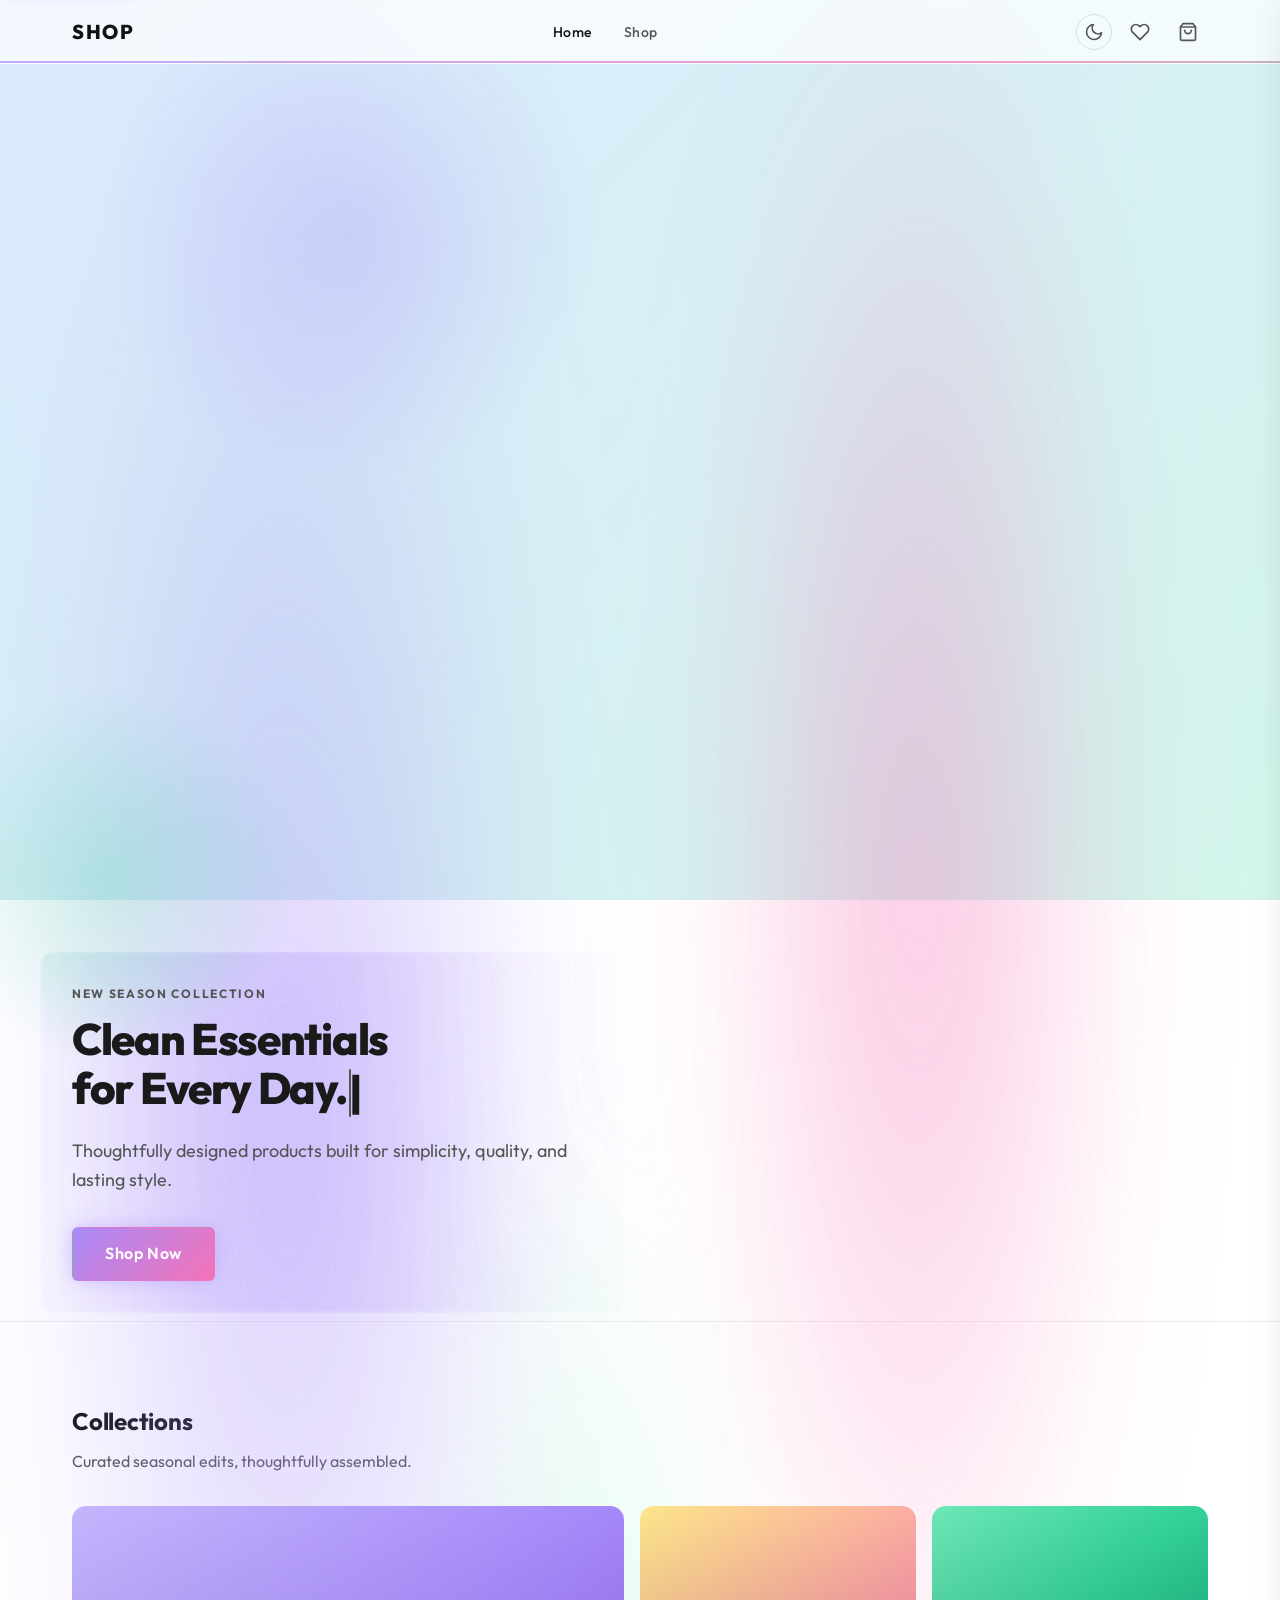
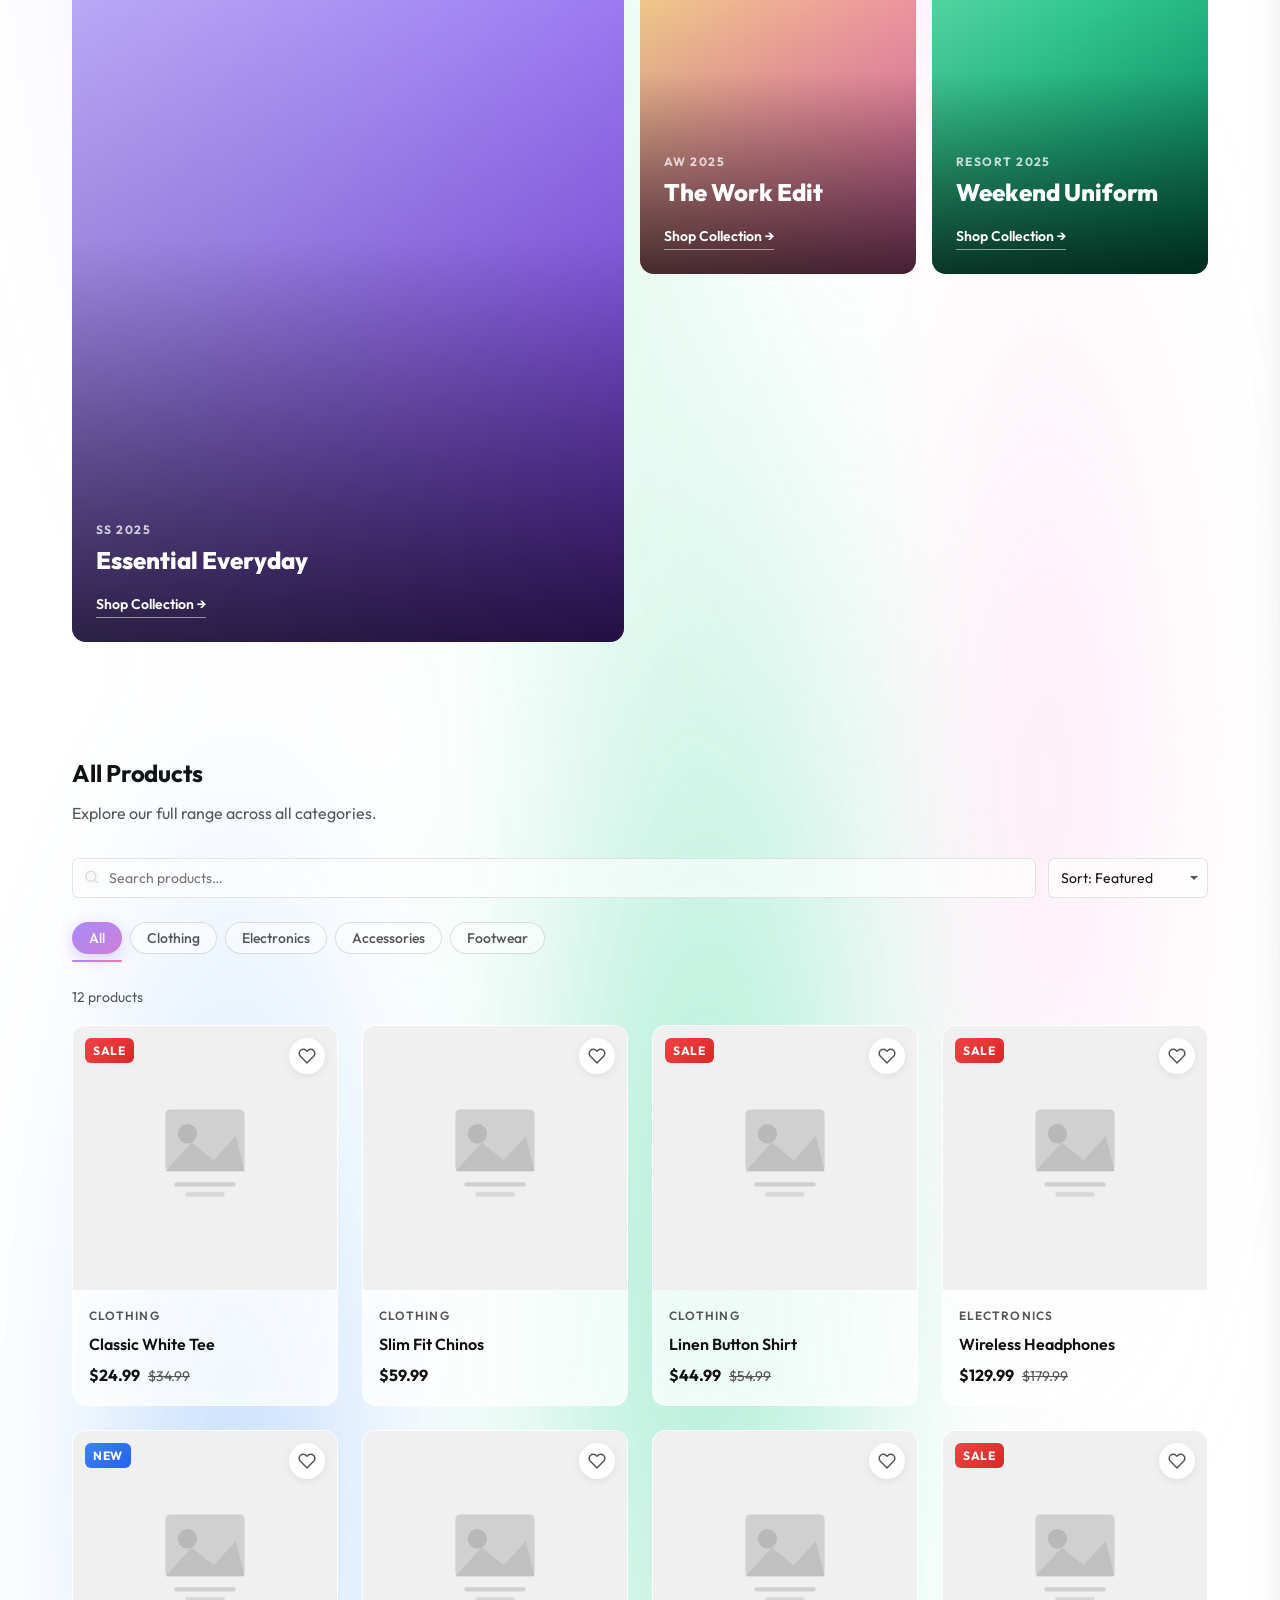
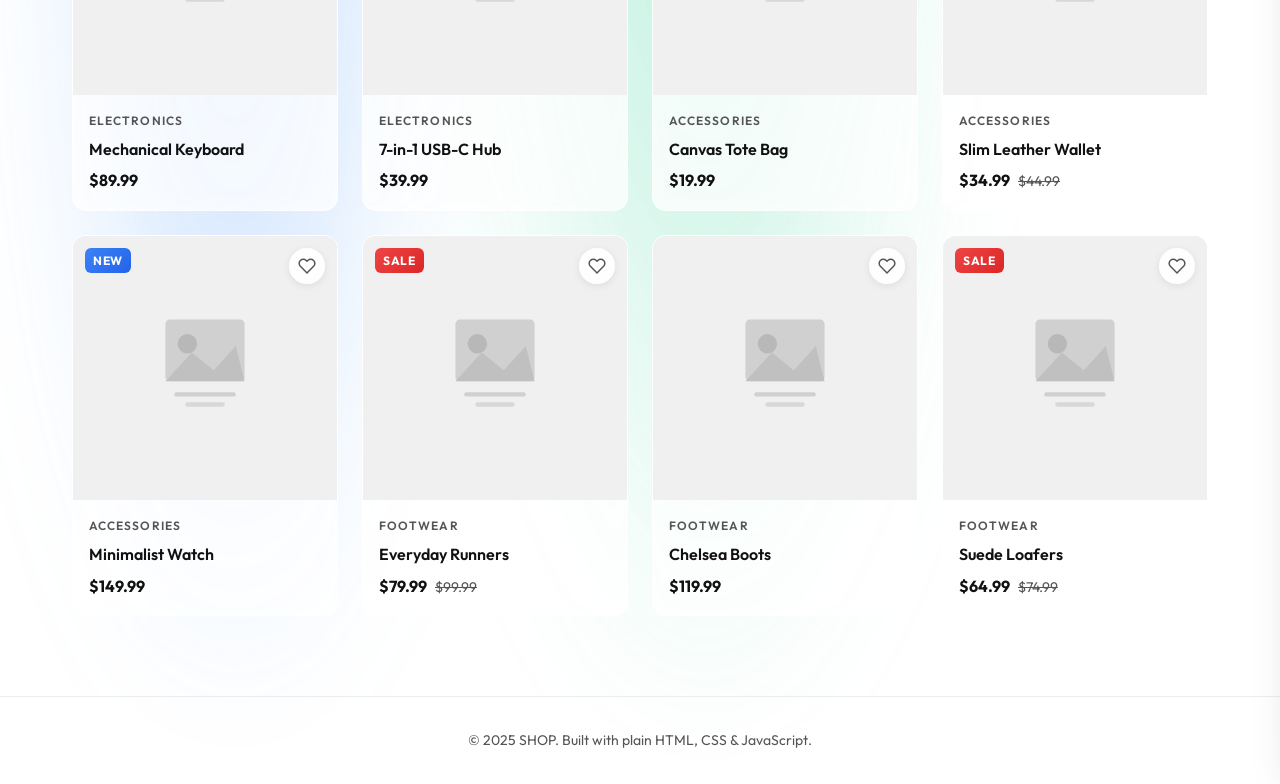
<file: index.html>
<!DOCTYPE html>
<html lang="en">
<head>
  <meta charset="UTF-8" />
  <meta name="viewport" content="width=device-width, initial-scale=1.0" />
  <meta name="description" content="SHOP — clean, modern essentials. Thoughtfully designed clothing, electronics, accessories and footwear built for everyday life." />
  <meta name="color-scheme" content="light dark" />
  <meta name="theme-color" content="#ffffff" media="(prefers-color-scheme: light)" />
  <meta name="theme-color" content="#0f0e17" media="(prefers-color-scheme: dark)" />
  <meta property="og:type" content="website" />
  <meta property="og:title" content="SHOP — Modern E-Commerce" />
  <meta property="og:description" content="Clean essentials, thoughtfully designed. Shop the new season collection." />
  <title>SHOP — Modern E-Commerce</title>
  <link rel="icon" href="data:image/svg+xml,%3Csvg xmlns='http://www.w3.org/2000/svg' viewBox='0 0 32 32'%3E%3Cdefs%3E%3ClinearGradient id='g' x1='0' y1='0' x2='1' y2='1'%3E%3Cstop offset='0%25' stop-color='%23a78bfa'/%3E%3Cstop offset='50%25' stop-color='%23f472b6'/%3E%3Cstop offset='100%25' stop-color='%2334d399'/%3E%3C/linearGradient%3E%3C/defs%3E%3Cpath fill='url(%23g)' d='M8 10 L6 28 H26 L24 10 Z M11 10 a5 5 0 0 1 10 0' stroke='%23fff' stroke-width='2' stroke-linejoin='round' stroke-linecap='round' fill-opacity='0.95'/%3E%3C/svg%3E" />
  <link rel="preconnect" href="https://fonts.googleapis.com" />
  <link rel="preconnect" href="https://fonts.gstatic.com" crossorigin />
  <script>
    (function () {
      var s = localStorage.getItem('shop-theme');
      var d = window.matchMedia && window.matchMedia('(prefers-color-scheme: dark)').matches;
      document.documentElement.setAttribute('data-theme', s === 'dark' || (!s && d) ? 'dark' : 'light');
    }());
  </script>
  <link rel="stylesheet" href="css/style.css" />
</head>
<body>

  <!-- Skip to content -->
  <a href="#main" class="skip-link">Skip to content</a>

  <!-- Scroll progress bar -->
  <div class="scroll-progress" aria-hidden="true"></div>

  <!-- Blob canvas background -->
  <canvas id="blob-canvas" aria-hidden="true"></canvas>

  <!-- NAVBAR -->
  <nav class="navbar">
    <div class="container navbar-inner">
      <a href="index.html" class="navbar-logo">SHOP</a>
      <ul class="navbar-links" id="navbar-links">
        <li><a href="index.html">Home</a></li>
        <li><a href="#products">Shop</a></li>
      </ul>
      <div class="navbar-actions">
        <button class="theme-toggle" id="theme-toggle" aria-label="Switch to dark mode" title="Switch to dark mode">
          <svg class="theme-icon theme-icon-moon" width="20" height="20" viewBox="0 0 24 24" fill="none" stroke="currentColor" stroke-width="2" stroke-linecap="round" stroke-linejoin="round" aria-hidden="true"><path d="M21 12.79A9 9 0 1 1 11.21 3 7 7 0 0 0 21 12.79z"/></svg>
          <svg class="theme-icon theme-icon-sun" width="20" height="20" viewBox="0 0 24 24" fill="none" stroke="currentColor" stroke-width="2" stroke-linecap="round" stroke-linejoin="round" aria-hidden="true"><circle cx="12" cy="12" r="5"/><line x1="12" y1="1" x2="12" y2="3"/><line x1="12" y1="21" x2="12" y2="23"/><line x1="4.22" y1="4.22" x2="5.64" y2="5.64"/><line x1="18.36" y1="18.36" x2="19.78" y2="19.78"/><line x1="1" y1="12" x2="3" y2="12"/><line x1="21" y1="12" x2="23" y2="12"/><line x1="4.22" y1="19.78" x2="5.64" y2="18.36"/><line x1="18.36" y1="5.64" x2="19.78" y2="4.22"/></svg>
        </button>
        <a href="#wishlist-section" class="cart-icon-btn wishlist-nav-btn" id="wishlist-nav-btn" aria-label="View wishlist" title="Wishlist">
          <svg width="20" height="20" viewBox="0 0 24 24" fill="none" stroke="currentColor" stroke-width="2" stroke-linecap="round" stroke-linejoin="round" aria-hidden="true"><path d="M20.84 4.61a5.5 5.5 0 0 0-7.78 0L12 5.67l-1.06-1.06a5.5 5.5 0 0 0-7.78 7.78l1.06 1.06L12 21.23l7.78-7.78 1.06-1.06a5.5 5.5 0 0 0 0-7.78z"/></svg>
          <span class="cart-badge" id="wishlist-count">0</span>
        </a>
        <button class="cart-icon-btn" id="cart-icon-btn" aria-label="Open cart">
          <svg width="20" height="20" viewBox="0 0 24 24" fill="none" stroke="currentColor" stroke-width="2" stroke-linecap="round" stroke-linejoin="round" aria-hidden="true"><path d="M6 2 3 6v14a2 2 0 0 0 2 2h14a2 2 0 0 0 2-2V6l-3-4z"/><line x1="3" y1="6" x2="21" y2="6"/><path d="M16 10a4 4 0 0 1-8 0"/></svg>
          <span class="cart-badge" id="cart-count">0</span>
        </button>
        <button class="navbar-toggle" id="navbar-toggle" aria-label="Toggle menu" aria-expanded="false">
          <span></span><span></span><span></span>
        </button>
      </div>
    </div>
  </nav>

  <main id="main">

  <!-- HERO -->
  <section class="hero">
    <div class="hero-blob hero-blob-1" aria-hidden="true"></div>
    <div class="hero-blob hero-blob-2" aria-hidden="true"></div>
    <div class="container">
      <div class="hero-content-scrim">
        <p class="hero-label">New Season Collection</p>
        <h1 class="hero-title">Clean Essentials<br><span id="hero-typewriter"></span><span class="typewriter-cursor" aria-hidden="true">|</span></h1>
        <p class="hero-subtitle">Thoughtfully designed products built for simplicity, quality, and lasting style.</p>
        <div class="hero-actions">
          <a href="#products" class="btn btn-primary btn-lg btn-glow">Shop Now</a>
        </div>
      </div>
    </div>
  </section>

  <!-- LOOKBOOK -->
  <section class="lookbook">
    <div class="container">
      <div class="section-header">
        <h2 class="section-title">Collections</h2>
        <p class="section-subtitle">Curated seasonal edits, thoughtfully assembled.</p>
      </div>
      <div class="lookbook-grid">
        <div class="lookbook-card">
          <div class="lookbook-card-bg" style="background: linear-gradient(135deg, #c4b5fd 0%, #a78bfa 40%, #7c3aed 100%);"></div>
          <div class="lookbook-card-scrim"></div>
          <div class="lookbook-card-body">
            <span class="lookbook-season">SS 2025</span>
            <h3 class="lookbook-title">Essential Everyday</h3>
            <a href="#products" class="lookbook-link">Shop Collection →</a>
          </div>
        </div>
        <div class="lookbook-card">
          <div class="lookbook-card-bg" style="background: linear-gradient(135deg, #fde68a 0%, #fca5a5 50%, #f472b6 100%);"></div>
          <div class="lookbook-card-scrim"></div>
          <div class="lookbook-card-body">
            <span class="lookbook-season">AW 2025</span>
            <h3 class="lookbook-title">The Work Edit</h3>
            <a href="#products" class="lookbook-link">Shop Collection →</a>
          </div>
        </div>
        <div class="lookbook-card">
          <div class="lookbook-card-bg" style="background: linear-gradient(135deg, #6ee7b7 0%, #34d399 40%, #059669 100%);"></div>
          <div class="lookbook-card-scrim"></div>
          <div class="lookbook-card-body">
            <span class="lookbook-season">Resort 2025</span>
            <h3 class="lookbook-title">Weekend Uniform</h3>
            <a href="#products" class="lookbook-link">Shop Collection →</a>
          </div>
        </div>
      </div>
    </div>
  </section>

  <!-- WISHLIST SECTION — only rendered if items saved -->
  <section id="wishlist-section" class="wishlist-section" style="display:none;">
    <div class="container">
      <div class="section-header">
        <h2 class="section-title">Your Wishlist</h2>
        <p class="section-subtitle">Items you've saved for later.</p>
      </div>
      <ul class="products-grid" id="wishlist-grid" aria-label="Wishlist items"></ul>
    </div>
  </section>

  <!-- PRODUCTS SECTION -->
  <section id="products" style="padding-top: var(--space-8); padding-bottom: var(--space-20);">
    <div class="container">

      <div class="section-header">
        <h2 class="section-title">All Products</h2>
        <p class="section-subtitle">Explore our full range across all categories.</p>
      </div>

      <!-- Toolbar: search + sort -->
      <div class="products-toolbar">
        <div class="search-wrapper">
          <span class="search-icon" aria-hidden="true">
            <svg width="15" height="15" viewBox="0 0 24 24" fill="none" stroke="currentColor" stroke-width="2" stroke-linecap="round" stroke-linejoin="round">
              <circle cx="11" cy="11" r="8"/><line x1="21" y1="21" x2="16.65" y2="16.65"/>
            </svg>
          </span>
          <input type="search" id="search-input" class="search-input" placeholder="Search products…" aria-label="Search products" />
        </div>
        <div class="sort-select-wrapper">
          <select id="sort-select" class="sort-select" aria-label="Sort products">
            <option value="default">Sort: Featured</option>
            <option value="price-asc">Price: Low to High</option>
            <option value="price-desc">Price: High to Low</option>
            <option value="name-asc">Name: A–Z</option>
            <option value="name-desc">Name: Z–A</option>
          </select>
        </div>
      </div>

      <!-- Category filters -->
      <div class="category-filters" id="category-filters" role="group" aria-label="Filter by category">
        <button class="filter-btn active" data-category="all">All</button>
        <button class="filter-btn" data-category="clothing">Clothing</button>
        <button class="filter-btn" data-category="electronics">Electronics</button>
        <button class="filter-btn" data-category="accessories">Accessories</button>
        <button class="filter-btn" data-category="footwear">Footwear</button>
      </div>

      <p class="products-count" id="products-count"></p>

      <!-- Product grid -->
      <ul class="products-grid" id="products-grid" aria-label="Products"></ul>

    </div>
  </section>

  </main>

  <!-- FOOTER -->
  <footer class="footer">
    <div class="container">
      <p>&copy; 2025 SHOP. Built with plain HTML, CSS &amp; JavaScript.</p>
    </div>
  </footer>

  <!-- Back to top -->
  <button class="back-to-top" aria-label="Back to top" title="Back to top">
    <svg width="20" height="20" viewBox="0 0 24 24" fill="none" stroke="currentColor" stroke-width="2.5" stroke-linecap="round" stroke-linejoin="round">
      <polyline points="18 15 12 9 6 15"/>
    </svg>
  </button>

  <!-- CART PANEL -->
  <div class="cart-overlay" id="cart-overlay" aria-hidden="true"></div>
  <aside class="cart-panel" id="cart-panel" role="dialog" aria-label="Shopping cart" aria-modal="true">
    <div class="cart-panel-header">
      <h2 class="cart-panel-title">Cart <span class="cart-panel-count"></span></h2>
      <button class="cart-panel-close" id="cart-panel-close" aria-label="Close cart">✕</button>
    </div>
    <div class="cart-panel-body">
      <div class="cart-panel-empty" id="cart-panel-empty" style="display:none;">
        <div class="cart-panel-empty-icon">🛍️</div>
        <p>Your cart is empty</p>
        <a href="#products" class="btn btn-primary">Start Shopping</a>
      </div>
      <ul class="cart-items" id="cart-panel-items" aria-label="Cart items"></ul>
    </div>
    <div class="cart-panel-footer" id="cart-panel-footer" style="display:none;">
      <div class="order-summary-line"><span>Subtotal</span><span id="panel-subtotal">—</span></div>
      <div class="order-summary-line"><span>Shipping</span><span id="panel-shipping">—</span></div>
      <div class="order-summary-line total"><span>Total</span><span id="panel-total">—</span></div>
      <button class="btn btn-primary btn-lg btn-full btn-checkout" id="panel-checkout-btn">Checkout</button>
      <button class="btn btn-ghost btn-full" id="panel-continue-btn">← Continue Shopping</button>
      <p class="shipping-note">Free shipping on orders over $75</p>
    </div>
  </aside>

  <script src="js/products.js"></script>
  <script src="js/cart.js"></script>
  <script src="js/wishlist.js"></script>
  <script src="js/templates.js"></script>
  <script src="js/main.js"></script>
  <script>
    (function () {
      var activeCategory = 'all';
      var searchQuery    = '';
      var sortOrder      = 'default';

      function getFiltered() {
        var list = products.slice();
        if (activeCategory !== 'all') {
          list = list.filter(function (p) { return p.category === activeCategory; });
        }
        if (searchQuery) {
          var q = searchQuery.toLowerCase();
          list = list.filter(function (p) {
            return p.name.toLowerCase().indexOf(q) !== -1 ||
                   p.category.toLowerCase().indexOf(q) !== -1 ||
                   p.description.toLowerCase().indexOf(q) !== -1;
          });
        }
        if (sortOrder === 'price-asc')  list.sort(function (a, b) { return a.price - b.price; });
        if (sortOrder === 'price-desc') list.sort(function (a, b) { return b.price - a.price; });
        if (sortOrder === 'name-asc')   list.sort(function (a, b) { return a.name.localeCompare(b.name); });
        if (sortOrder === 'name-desc')  list.sort(function (a, b) { return b.name.localeCompare(a.name); });
        return list;
      }

      function resetFilters() {
        activeCategory = 'all'; searchQuery = ''; sortOrder = 'default';
        document.getElementById('search-input').value = '';
        document.getElementById('sort-select').value  = 'default';
        document.querySelectorAll('.filter-btn').forEach(function (b) {
          b.classList.toggle('active', b.dataset.category === 'all');
        });
        renderGrid();
      }

      function skeletonHTML() {
        var cards = '';
        for (var i = 0; i < 8; i++) {
          cards += '<li class="skeleton-card"><div class="skeleton-img"></div><div class="skeleton-body"><div class="skeleton-line short"></div><div class="skeleton-line"></div><div class="skeleton-line price"></div></div></li>';
        }
        return cards;
      }

      function renderGrid() {
        var grid     = document.getElementById('products-grid');
        var countEl  = document.getElementById('products-count');
        var filtered = getFiltered();
        grid.classList.add('is-filtering');
        setTimeout(function () { grid.classList.remove('is-filtering'); }, 150);
        countEl.textContent = filtered.length + ' product' + (filtered.length !== 1 ? 's' : '');
        if (filtered.length === 0) {
          grid.innerHTML = '<li class="products-empty">No products match your search. <button class="btn btn-ghost" id="clear-filters-btn" style="font-size:inherit;text-decoration:underline;padding:0;">Clear filters</button></li>';
          document.getElementById('clear-filters-btn').addEventListener('click', resetFilters);
          return;
        }
        grid.innerHTML = filtered.map(renderProductCard).join('');
      }

      var grid = document.getElementById('products-grid');
      grid.innerHTML = skeletonHTML();
      document.getElementById('products-count').textContent = '';
      setTimeout(function () { renderGrid(); renderWishlistSection(); }, 800);

      function renderWishlistSection() {
        var section  = document.getElementById('wishlist-section');
        var gridEl   = document.getElementById('wishlist-grid');
        var favIds   = Wishlist.get();
        var favList  = products.filter(function (p) { return favIds.indexOf(p.id) !== -1; });
        if (favList.length === 0) { section.style.display = 'none'; return; }
        section.style.display = '';
        gridEl.innerHTML = favList.map(renderProductCard).join('');
      }

      // Re-render wishlist section and refresh hearts on the full grid
      // whenever an item is toggled.
      document.addEventListener('click', function (e) {
        if (e.target.closest('.wishlist-btn')) {
          setTimeout(function () {
            renderWishlistSection();
            // Sync heart state across duplicate cards
            document.querySelectorAll('.wishlist-btn').forEach(function (b) {
              var active = Wishlist.has(b.getAttribute('data-wishlist-id'));
              b.classList.toggle('is-active', active);
              b.setAttribute('aria-pressed', active ? 'true' : 'false');
            });
          }, 0);
        }
      });

      document.getElementById('category-filters').addEventListener('click', function (e) {
        var btn = e.target.closest('.filter-btn');
        if (!btn) return;
        document.querySelectorAll('.filter-btn').forEach(function (b) { b.classList.remove('active'); });
        btn.classList.add('active');
        activeCategory = btn.dataset.category;
        renderGrid();
      });

      document.getElementById('search-input').addEventListener('input', function (e) {
        searchQuery = e.target.value.trim();
        renderGrid();
      });

      document.getElementById('sort-select').addEventListener('change', function (e) {
        sortOrder = e.target.value;
        renderGrid();
      });
    })();
  </script>
</body>
</html>
</file>
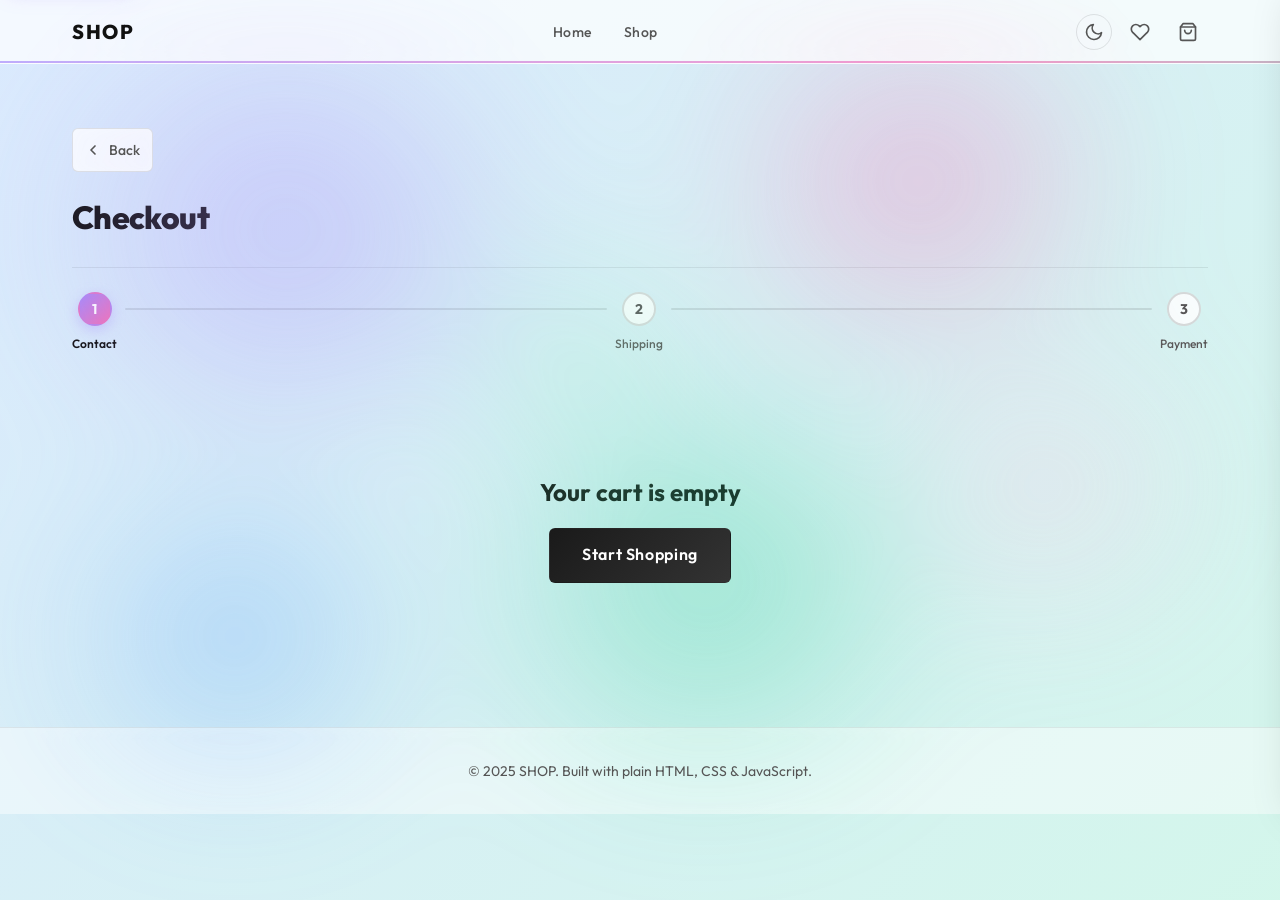
<file: checkout.html>
<!DOCTYPE html>
<html lang="en">
<head>
  <meta charset="UTF-8" />
  <meta name="viewport" content="width=device-width, initial-scale=1.0" />
  <meta name="description" content="Checkout — SHOP. Review your order and complete your purchase." />
  <meta name="robots" content="noindex" />
  <meta name="color-scheme" content="light dark" />
  <meta name="theme-color" content="#ffffff" media="(prefers-color-scheme: light)" />
  <meta name="theme-color" content="#0f0e17" media="(prefers-color-scheme: dark)" />
  <title>Checkout — SHOP</title>
  <link rel="icon" href="data:image/svg+xml,%3Csvg xmlns='http://www.w3.org/2000/svg' viewBox='0 0 32 32'%3E%3Cdefs%3E%3ClinearGradient id='g' x1='0' y1='0' x2='1' y2='1'%3E%3Cstop offset='0%25' stop-color='%23a78bfa'/%3E%3Cstop offset='50%25' stop-color='%23f472b6'/%3E%3Cstop offset='100%25' stop-color='%2334d399'/%3E%3C/linearGradient%3E%3C/defs%3E%3Cpath fill='url(%23g)' d='M8 10 L6 28 H26 L24 10 Z M11 10 a5 5 0 0 1 10 0' stroke='%23fff' stroke-width='2' stroke-linejoin='round' stroke-linecap='round' fill-opacity='0.95'/%3E%3C/svg%3E" />
  <link rel="preconnect" href="https://fonts.googleapis.com" />
  <link rel="preconnect" href="https://fonts.gstatic.com" crossorigin />
  <script>
    (function () {
      var s = localStorage.getItem('shop-theme');
      var d = window.matchMedia && window.matchMedia('(prefers-color-scheme: dark)').matches;
      document.documentElement.setAttribute('data-theme', s === 'dark' || (!s && d) ? 'dark' : 'light');
    }());
  </script>
  <link rel="stylesheet" href="css/style.css" />
</head>
<body>

  <!-- Skip to content -->
  <a href="#main" class="skip-link">Skip to content</a>

  <!-- Scroll progress bar -->
  <div class="scroll-progress" aria-hidden="true"></div>

  <!-- Blob canvas background -->
  <canvas id="blob-canvas" aria-hidden="true"></canvas>

  <!-- NAVBAR -->
  <nav class="navbar">
    <div class="container navbar-inner">
      <a href="index.html" class="navbar-logo">SHOP</a>
      <ul class="navbar-links" id="navbar-links">
        <li><a href="index.html">Home</a></li>
        <li><a href="index.html#products">Shop</a></li>
      </ul>
      <div class="navbar-actions">
        <button class="theme-toggle" id="theme-toggle" aria-label="Switch to dark mode" title="Switch to dark mode">
          <svg class="theme-icon theme-icon-moon" width="20" height="20" viewBox="0 0 24 24" fill="none" stroke="currentColor" stroke-width="2" stroke-linecap="round" stroke-linejoin="round" aria-hidden="true"><path d="M21 12.79A9 9 0 1 1 11.21 3 7 7 0 0 0 21 12.79z"/></svg>
          <svg class="theme-icon theme-icon-sun" width="20" height="20" viewBox="0 0 24 24" fill="none" stroke="currentColor" stroke-width="2" stroke-linecap="round" stroke-linejoin="round" aria-hidden="true"><circle cx="12" cy="12" r="5"/><line x1="12" y1="1" x2="12" y2="3"/><line x1="12" y1="21" x2="12" y2="23"/><line x1="4.22" y1="4.22" x2="5.64" y2="5.64"/><line x1="18.36" y1="18.36" x2="19.78" y2="19.78"/><line x1="1" y1="12" x2="3" y2="12"/><line x1="21" y1="12" x2="23" y2="12"/><line x1="4.22" y1="19.78" x2="5.64" y2="18.36"/><line x1="18.36" y1="5.64" x2="19.78" y2="4.22"/></svg>
        </button>
        <a href="index.html#wishlist-section" class="cart-icon-btn wishlist-nav-btn" id="wishlist-nav-btn" aria-label="View wishlist" title="Wishlist">
          <svg width="20" height="20" viewBox="0 0 24 24" fill="none" stroke="currentColor" stroke-width="2" stroke-linecap="round" stroke-linejoin="round" aria-hidden="true"><path d="M20.84 4.61a5.5 5.5 0 0 0-7.78 0L12 5.67l-1.06-1.06a5.5 5.5 0 0 0-7.78 7.78l1.06 1.06L12 21.23l7.78-7.78 1.06-1.06a5.5 5.5 0 0 0 0-7.78z"/></svg>
          <span class="cart-badge" id="wishlist-count">0</span>
        </a>
        <button class="cart-icon-btn" id="cart-icon-btn" aria-label="Open cart">
          <svg width="20" height="20" viewBox="0 0 24 24" fill="none" stroke="currentColor" stroke-width="2" stroke-linecap="round" stroke-linejoin="round" aria-hidden="true"><path d="M6 2 3 6v14a2 2 0 0 0 2 2h14a2 2 0 0 0 2-2V6l-3-4z"/><line x1="3" y1="6" x2="21" y2="6"/><path d="M16 10a4 4 0 0 1-8 0"/></svg>
          <span class="cart-badge" id="cart-count">0</span>
        </button>
        <button class="navbar-toggle" id="navbar-toggle" aria-label="Toggle menu" aria-expanded="false">
          <span></span><span></span><span></span>
        </button>
      </div>
    </div>
  </nav>

  <main class="checkout-page" id="main">
    <div class="container">

      <div class="page-header" style="padding-top:var(--space-6);margin-bottom:var(--space-6);">
        <!-- Back button -->
        <a class="back-btn" id="back-btn" href="index.html" data-fallback="index.html" aria-label="Go back">
          <svg width="16" height="16" viewBox="0 0 24 24" fill="none" stroke="currentColor" stroke-width="2.5" stroke-linecap="round" stroke-linejoin="round" aria-hidden="true"><polyline points="15 18 9 12 15 6"/></svg>
          Back
        </a>
        <h1 class="page-title">Checkout</h1>
      </div>

      <!-- 3-step progress bar -->
      <div class="checkout-progress" aria-label="Checkout steps">
        <div class="checkout-step active" id="step-dot-1">
          <div class="checkout-step-dot">1</div>
          <span class="checkout-step-label">Contact</span>
        </div>
        <div class="checkout-step-line" id="step-line-1"></div>
        <div class="checkout-step" id="step-dot-2">
          <div class="checkout-step-dot">2</div>
          <span class="checkout-step-label">Shipping</span>
        </div>
        <div class="checkout-step-line" id="step-line-2"></div>
        <div class="checkout-step" id="step-dot-3">
          <div class="checkout-step-dot">3</div>
          <span class="checkout-step-label">Payment</span>
        </div>
      </div>

      <!-- Empty cart notice -->
      <div id="checkout-empty" style="display:none;text-align:center;padding:var(--space-20) 0;">
        <h2 style="font-size:var(--font-size-2xl);margin-bottom:var(--space-4);">Your cart is empty</h2>
        <a href="index.html#products" class="btn btn-primary btn-lg">Start Shopping</a>
      </div>

      <div id="checkout-layout" class="checkout-layout">

        <!-- LEFT: Wizard form -->
        <div class="checkout-form-section">

          <!-- STEP 1: Contact -->
          <div class="checkout-step-section active-step" id="checkout-step-1">
            <h2 class="form-section-title">Contact Information</h2>
            <div class="form-fields">
              <div class="form-row cols-2">
                <div class="form-group" id="group-first-name">
                  <label class="form-label" for="first-name">First Name<span class="required-star" aria-hidden="true">*</span></label>
                  <input type="text" id="first-name" name="firstName" class="form-input" autocomplete="given-name" />
                  <span class="form-error" id="err-first-name" aria-live="polite"></span>
                </div>
                <div class="form-group" id="group-last-name">
                  <label class="form-label" for="last-name">Last Name<span class="required-star" aria-hidden="true">*</span></label>
                  <input type="text" id="last-name" name="lastName" class="form-input" autocomplete="family-name" />
                  <span class="form-error" id="err-last-name" aria-live="polite"></span>
                </div>
              </div>
              <div class="form-group" id="group-email">
                <label class="form-label" for="email">Email Address<span class="required-star" aria-hidden="true">*</span></label>
                <input type="email" id="email" name="email" class="form-input" autocomplete="email" />
                <span class="form-error" id="err-email" aria-live="polite"></span>
              </div>
              <div class="form-group" id="group-phone">
                <label class="form-label" for="phone">Phone <span style="font-weight:400;color:var(--color-text-muted);">(optional)</span></label>
                <input type="tel" id="phone" name="phone" class="form-input" autocomplete="tel" />
                <span class="form-error" id="err-phone" aria-live="polite"></span>
              </div>
            </div>
            <div class="checkout-step-nav">
              <button class="btn btn-primary btn-lg" id="step1-next">Continue to Shipping →</button>
            </div>
          </div>

          <!-- STEP 2: Shipping -->
          <div class="checkout-step-section" id="checkout-step-2">
            <h2 class="form-section-title">Shipping Address</h2>
            <div class="form-fields">
              <div class="form-group" id="group-address">
                <label class="form-label" for="address">Street Address<span class="required-star" aria-hidden="true">*</span></label>
                <input type="text" id="address" name="address" class="form-input" autocomplete="street-address" />
                <span class="form-error" id="err-address" aria-live="polite"></span>
              </div>
              <div class="form-group">
                <label class="form-label" for="address2">Apartment, suite, etc. <span style="font-weight:400;color:var(--color-text-muted);">(optional)</span></label>
                <input type="text" id="address2" name="address2" class="form-input" autocomplete="address-line2" />
              </div>
              <div class="form-row cols-2">
                <div class="form-group" id="group-city">
                  <label class="form-label" for="city">City<span class="required-star" aria-hidden="true">*</span></label>
                  <input type="text" id="city" name="city" class="form-input" autocomplete="address-level2" />
                  <span class="form-error" id="err-city" aria-live="polite"></span>
                </div>
                <div class="form-group" id="group-zip">
                  <label class="form-label" for="zip">ZIP / Postal Code<span class="required-star" aria-hidden="true">*</span></label>
                  <input type="text" id="zip" name="zip" class="form-input" autocomplete="postal-code" />
                  <span class="form-error" id="err-zip" aria-live="polite"></span>
                </div>
              </div>
              <div class="form-group" id="group-country">
                <label class="form-label" for="country">Country<span class="required-star" aria-hidden="true">*</span></label>
                <div class="form-select-wrapper">
                  <select id="country" name="country" class="form-select" autocomplete="country">
                    <option value="">Select a country…</option>
                    <option value="US">United States</option>
                    <option value="CA">Canada</option>
                    <option value="GB">United Kingdom</option>
                    <option value="AU">Australia</option>
                    <option value="DE">Germany</option>
                    <option value="FR">France</option>
                    <option value="JP">Japan</option>
                    <option value="other">Other</option>
                  </select>
                </div>
                <span class="form-error" id="err-country" aria-live="polite"></span>
              </div>
            </div>

            <h2 class="form-section-title" style="margin-top:var(--space-8);">Shipping Method</h2>
            <div class="form-fields">
              <label class="shipping-option">
                <input type="radio" name="shipping" value="standard" checked style="accent-color:#a78bfa;" />
                <span>
                  <strong>Standard Shipping</strong> — 5–7 business days
                  <span id="standard-price" style="margin-left:var(--space-2);color:var(--color-text-muted);"></span>
                </span>
              </label>
              <label class="shipping-option">
                <input type="radio" name="shipping" value="express" style="accent-color:#a78bfa;" />
                <span>
                  <strong>Express Shipping</strong> — 1–3 business days
                  <span style="margin-left:var(--space-2);color:var(--color-text-muted);">$14.99</span>
                </span>
              </label>
            </div>
            <div class="checkout-step-nav">
              <button class="btn btn-outline btn-lg" id="step2-back">← Back</button>
              <button class="btn btn-primary btn-lg" id="step2-next">Continue to Payment →</button>
            </div>
          </div>

          <!-- STEP 3: Payment -->
          <div class="checkout-step-section" id="checkout-step-3">
            <h2 class="form-section-title">Payment Details</h2>
            <p style="font-size:var(--font-size-sm);color:var(--color-text-muted);margin-bottom:var(--space-5);padding:var(--space-3) var(--space-4);background:rgba(167,139,250,0.08);border:1px solid rgba(167,139,250,0.2);border-radius:var(--radius);">
              🔒 Demo only — no real payment is processed.
            </p>
            <div class="form-fields">
              <div class="form-group" id="group-card-name">
                <label class="form-label" for="card-name">Cardholder Name<span class="required-star" aria-hidden="true">*</span></label>
                <input type="text" id="card-name" name="cardName" class="form-input" autocomplete="cc-name" placeholder="Name on card" />
                <span class="form-error" id="err-card-name" aria-live="polite"></span>
              </div>
              <div class="form-group" id="group-card-number">
                <label class="form-label" for="card-number">Card Number<span class="required-star" aria-hidden="true">*</span></label>
                <div class="card-input-wrap">
                  <input type="text" id="card-number" name="cardNumber" class="form-input" autocomplete="cc-number" placeholder="1234 5678 9012 3456" maxlength="19" inputmode="numeric" />
                  <span class="card-brand-icon" id="card-brand-icon">💳</span>
                </div>
                <span class="form-error" id="err-card-number" aria-live="polite"></span>
              </div>
              <div class="form-row cols-2">
                <div class="form-group" id="group-card-expiry">
                  <label class="form-label" for="card-expiry">Expiry MM/YY<span class="required-star" aria-hidden="true">*</span></label>
                  <input type="text" id="card-expiry" name="cardExpiry" class="form-input" autocomplete="cc-exp" placeholder="MM/YY" maxlength="5" inputmode="numeric" />
                  <span class="form-error" id="err-card-expiry" aria-live="polite"></span>
                </div>
                <div class="form-group" id="group-card-cvv">
                  <label class="form-label" for="card-cvv">CVV<span class="required-star" aria-hidden="true">*</span></label>
                  <input type="password" id="card-cvv" name="cardCVV" class="form-input" autocomplete="cc-csc" placeholder="•••" maxlength="4" inputmode="numeric" />
                  <span class="form-error" id="err-card-cvv" aria-live="polite"></span>
                </div>
              </div>
            </div>
            <div class="checkout-step-nav">
              <button class="btn btn-outline btn-lg" id="step3-back">← Back</button>
              <button class="btn btn-primary btn-lg btn-checkout" id="step3-place-order">Place Order</button>
            </div>
          </div>

        </div>

        <!-- RIGHT: Order summary -->
        <div>
          <div class="order-summary" style="position:sticky;top:calc(var(--navbar-height) + var(--space-4));">
            <h2 class="order-summary-title">Order Summary</h2>

            <div id="checkout-items" style="display:flex;flex-direction:column;gap:var(--space-4);border-bottom:1px solid var(--color-border);padding-bottom:var(--space-4);margin-bottom:var(--space-2);"></div>

            <div class="order-summary-line"><span>Subtotal</span><span id="co-subtotal">—</span></div>
            <div class="order-summary-line" id="co-discount-line" style="display:none;color:var(--color-success);"><span id="co-discount-label">Discount</span><span id="co-discount">—</span></div>
            <div class="order-summary-line"><span>Shipping</span><span id="co-shipping">—</span></div>
            <div class="order-summary-line total"><span>Total</span><span id="co-total">—</span></div>

            <form class="promo-form" id="promo-form" autocomplete="off" novalidate>
              <label class="form-label" for="promo-input" style="margin-bottom:var(--space-1);">Promo code</label>
              <div class="promo-row">
                <input type="text" id="promo-input" class="form-input promo-input" placeholder="Try SAVE10 or WELCOME" aria-describedby="promo-msg" />
                <button type="submit" class="btn btn-outline promo-apply">Apply</button>
              </div>
              <p class="promo-msg" id="promo-msg" aria-live="polite"></p>
            </form>
          </div>
        </div>

      </div>

    </div>
  </main>

  <!-- FOOTER -->
  <footer class="footer">
    <div class="container">
      <p>&copy; 2025 SHOP. Built with plain HTML, CSS &amp; JavaScript.</p>
    </div>
  </footer>

  <!-- CART PANEL -->
  <div class="cart-overlay" id="cart-overlay" aria-hidden="true"></div>
  <aside class="cart-panel" id="cart-panel" role="dialog" aria-label="Shopping cart" aria-modal="true">
    <div class="cart-panel-header">
      <h2 class="cart-panel-title">Cart <span class="cart-panel-count"></span></h2>
      <button class="cart-panel-close" id="cart-panel-close" aria-label="Close cart">✕</button>
    </div>
    <div class="cart-panel-body">
      <div class="cart-panel-empty" id="cart-panel-empty" style="display:none;">
        <div class="cart-panel-empty-icon">🛍️</div>
        <p>Your cart is empty</p>
        <a href="index.html#products" class="btn btn-primary">Start Shopping</a>
      </div>
      <ul class="cart-items" id="cart-panel-items" aria-label="Cart items"></ul>
    </div>
    <div class="cart-panel-footer" id="cart-panel-footer" style="display:none;">
      <div class="order-summary-line"><span>Subtotal</span><span id="panel-subtotal">—</span></div>
      <div class="order-summary-line"><span>Shipping</span><span id="panel-shipping">—</span></div>
      <div class="order-summary-line total"><span>Total</span><span id="panel-total">—</span></div>
      <button class="btn btn-primary btn-lg btn-full btn-checkout" id="panel-checkout-btn">Checkout</button>
      <button class="btn btn-ghost btn-full" id="panel-continue-btn">← Continue Shopping</button>
      <p class="shipping-note">Free shipping on orders over $75</p>
    </div>
  </aside>

  <script src="js/products.js"></script>
  <script src="js/cart.js"></script>
  <script src="js/wishlist.js"></script>
  <script src="js/main.js"></script>
  <script>
    (function () {
      var cartItems = Cart.getCart();

      if (cartItems.length === 0) {
        document.getElementById('checkout-empty').style.display  = '';
        document.getElementById('checkout-layout').style.display = 'none';
        return;
      }

      // ── Render order summary items ──────────────────────────
      document.getElementById('checkout-items').innerHTML = cartItems.map(function (item) {
        var name  = escapeHtml(item.name);
        var size  = escapeHtml(item.size);
        var image = escapeHtml(item.image);
        return '<div style="display:flex;gap:var(--space-3);align-items:center;">' +
          '<img src="' + image + '" alt="' + name + '" style="width:56px;height:56px;object-fit:cover;border:1px solid var(--color-border);border-radius:var(--radius);background:var(--color-surface);flex-shrink:0;" />' +
          '<div style="flex:1;min-width:0;">' +
            '<p style="font-weight:600;font-size:var(--font-size-sm);white-space:nowrap;overflow:hidden;text-overflow:ellipsis;">' + name + '</p>' +
            '<p style="font-size:var(--font-size-xs);color:var(--color-text-muted);">Size: ' + size + ' · Qty: ' + item.quantity + '</p>' +
          '</div>' +
          '<span style="font-weight:700;font-size:var(--font-size-sm);white-space:nowrap;">' + formatPrice(item.price * item.quantity) + '</span>' +
        '</div>';
      }).join('');

      // ── Promo codes ─────────────────────────────────────────
      var PROMOS = {
        'SAVE10':   { kind: 'percent', value: 10, label: '10% off' },
        'WELCOME':  { kind: 'percent', value: 15, label: '15% off (welcome)' },
        'FLAT5':    { kind: 'flat',    value: 5,  label: '$5 off' }
      };
      var activePromo = null;
      var savedPromo  = sessionStorage.getItem('shop-promo');
      if (savedPromo && PROMOS[savedPromo]) {
        activePromo = { code: savedPromo, data: PROMOS[savedPromo] };
      }

      function computeDiscount(subtotal) {
        if (!activePromo) return 0;
        var d = activePromo.data;
        var amount = d.kind === 'percent' ? subtotal * d.value / 100 : d.value;
        return Math.min(amount, subtotal);
      }

      function updateSummary() {
        var subtotal     = Cart.getSubtotal();
        var discount     = computeDiscount(subtotal);
        var radio        = document.querySelector('input[name="shipping"]:checked');
        var method       = radio ? radio.value : 'standard';
        var discounted   = subtotal - discount;
        var shippingCost = method === 'express' ? 14.99 : (discounted >= 75 ? 0 : 7.99);
        var stdEl        = document.getElementById('standard-price');
        if (stdEl) stdEl.textContent = discounted >= 75 ? 'Free' : '$7.99';
        document.getElementById('co-subtotal').textContent = formatPrice(subtotal);
        document.getElementById('co-shipping').textContent = shippingCost === 0 ? 'Free' : formatPrice(shippingCost);
        document.getElementById('co-total').textContent    = formatPrice(discounted + shippingCost);

        var dLine  = document.getElementById('co-discount-line');
        var dLabel = document.getElementById('co-discount-label');
        var dVal   = document.getElementById('co-discount');
        if (activePromo && discount > 0) {
          dLine.style.display = '';
          dLabel.textContent  = 'Discount (' + activePromo.code + ')';
          dVal.textContent    = '−' + formatPrice(discount);
        } else {
          dLine.style.display = 'none';
        }
      }

      document.querySelectorAll('input[name="shipping"]').forEach(function (r) {
        r.addEventListener('change', updateSummary);
      });

      // Promo form
      var promoForm  = document.getElementById('promo-form');
      var promoInput = document.getElementById('promo-input');
      var promoMsg   = document.getElementById('promo-msg');
      var promoApply = promoForm.querySelector('.promo-apply');

      function setPromoState() {
        if (activePromo) {
          promoInput.value    = activePromo.code;
          promoInput.disabled = true;
          promoApply.textContent = 'Remove';
          promoApply.classList.add('is-remove');
          promoMsg.textContent = 'Applied: ' + activePromo.data.label;
          promoMsg.classList.remove('is-error');
          promoMsg.classList.add('is-success');
        } else {
          promoInput.disabled = false;
          promoApply.textContent = 'Apply';
          promoApply.classList.remove('is-remove');
        }
      }

      promoForm.addEventListener('submit', function (e) {
        e.preventDefault();
        if (activePromo) {
          activePromo = null;
          sessionStorage.removeItem('shop-promo');
          promoInput.value = '';
          promoMsg.textContent = '';
          promoMsg.classList.remove('is-success', 'is-error');
          setPromoState();
          updateSummary();
          return;
        }
        var code = (promoInput.value || '').trim().toUpperCase();
        if (!code) return;
        if (PROMOS[code]) {
          activePromo = { code: code, data: PROMOS[code] };
          sessionStorage.setItem('shop-promo', code);
          setPromoState();
          updateSummary();
        } else {
          promoMsg.textContent = 'Invalid code. Try SAVE10, WELCOME, or FLAT5.';
          promoMsg.classList.add('is-error');
          promoMsg.classList.remove('is-success');
        }
      });

      setPromoState();
      updateSummary();

      // ── Form state persistence ──────────────────────────────
      function saveFormState() {
        var data = {};
        document.querySelectorAll('.form-input, .form-select').forEach(function (el) {
          if (el.name && el.type !== 'password') data[el.name] = el.value;
        });
        sessionStorage.setItem('shop-checkout-data', JSON.stringify(data));
      }

      function restoreFormState() {
        var saved = sessionStorage.getItem('shop-checkout-data');
        if (!saved) return;
        try {
          var data = JSON.parse(saved);
          Object.keys(data).forEach(function (name) {
            var el = document.querySelector('[name="' + name + '"]');
            if (el) el.value = data[name];
          });
        } catch (e) {}
      }

      restoreFormState();
      document.querySelectorAll('.form-input, .form-select').forEach(function (el) {
        el.addEventListener('input',  saveFormState);
        el.addEventListener('change', saveFormState);
      });

      // ── Validation helpers ──────────────────────────────────
      function setFieldState(id, valid, message) {
        var input = document.getElementById(id);
        if (!input) return;
        var group = input.closest('.form-group');
        if (!group) return;
        group.classList.toggle('field-valid',   valid);
        group.classList.toggle('field-invalid', !valid);
        var errEl = document.getElementById('err-' + id);
        if (errEl) errEl.textContent = valid ? '' : (message || '');
      }

      function scrollToFirstError() {
        var el = document.querySelector('.field-invalid .form-input, .field-invalid .form-select');
        if (el) el.scrollIntoView({ behavior: 'smooth', block: 'center' });
      }

      function validateStep(n) {
        var ok = true;

        if (n === 1) {
          var fn = sanitizeInput(document.getElementById('first-name').value);
          var ln = sanitizeInput(document.getElementById('last-name').value);
          var em = sanitizeInput(document.getElementById('email').value);
          var ph = document.getElementById('phone').value.trim();

          if (!fn) { setFieldState('first-name', false, 'First name is required.'); ok = false; }
          else        setFieldState('first-name', true);

          if (!ln) { setFieldState('last-name', false, 'Last name is required.'); ok = false; }
          else        setFieldState('last-name', true);

          if (!em) {
            setFieldState('email', false, 'Email is required.'); ok = false;
          } else if (!/^[^\s@]+@[^\s@]+\.[^\s@]+$/.test(em)) {
            setFieldState('email', false, 'Enter a valid email address.'); ok = false;
          } else {
            setFieldState('email', true);
          }

          if (ph && !/^[\+\d\s\-\(\)]{7,20}$/.test(ph)) {
            setFieldState('phone', false, 'Enter a valid phone number.'); ok = false;
          } else {
            setFieldState('phone', true);
          }
        }

        if (n === 2) {
          var addr    = sanitizeInput(document.getElementById('address').value);
          var city    = sanitizeInput(document.getElementById('city').value);
          var zip     = sanitizeInput(document.getElementById('zip').value);
          var country = document.getElementById('country').value;

          if (!addr)    { setFieldState('address', false, 'Street address is required.'); ok = false; } else setFieldState('address', true);
          if (!city)    { setFieldState('city',    false, 'City is required.');             ok = false; } else setFieldState('city',    true);
          if (!zip)     { setFieldState('zip',     false, 'ZIP / postal code is required.'); ok = false; } else setFieldState('zip',    true);
          if (!country) { setFieldState('country', false, 'Please select a country.');      ok = false; } else setFieldState('country', true);
        }

        if (n === 3) {
          var cName   = sanitizeInput(document.getElementById('card-name').value);
          var cNum    = document.getElementById('card-number').value.replace(/\s/g, '');
          var cExpiry = document.getElementById('card-expiry').value.trim();
          var cCVV    = document.getElementById('card-cvv').value.trim();

          if (!cName) { setFieldState('card-name', false, 'Cardholder name is required.'); ok = false; }
          else          setFieldState('card-name', true);

          if (!/^\d{16}$/.test(cNum)) { setFieldState('card-number', false, 'Enter a valid 16-digit card number.'); ok = false; }
          else                           setFieldState('card-number', true);

          var expiryOk  = false;
          var expiryM   = cExpiry.match(/^(\d{2})\/(\d{2})$/);
          if (expiryM) {
            var eMonth = parseInt(expiryM[1], 10);
            var eYear  = parseInt('20' + expiryM[2], 10);
            var now    = new Date();
            if (eMonth >= 1 && eMonth <= 12) {
              expiryOk = eYear > now.getFullYear() || (eYear === now.getFullYear() && eMonth >= (now.getMonth() + 1));
            }
          }
          if (!expiryOk) { setFieldState('card-expiry', false, 'Enter a valid expiry (MM/YY) in the future.'); ok = false; }
          else             setFieldState('card-expiry', true);

          if (!/^\d{3,4}$/.test(cCVV)) { setFieldState('card-cvv', false, 'Enter a valid 3-digit CVV.'); ok = false; }
          else                            setFieldState('card-cvv', true);
        }

        return ok;
      }

      // ── Step navigation ──────────────────────────────────────
      function showStep(n) {
        [1, 2, 3].forEach(function (i) {
          var sec = document.getElementById('checkout-step-' + i);
          if (sec) sec.classList.toggle('active-step', i === n);
          var dot = document.getElementById('step-dot-' + i);
          if (dot) {
            dot.classList.toggle('active', i === n);
            dot.classList.toggle('done',   i < n);
          }
          if (i < 3) {
            var line = document.getElementById('step-line-' + i);
            if (line) line.classList.toggle('filled', i < n);
          }
        });
        window.scrollTo({ top: 0, behavior: 'smooth' });
        updateSummary();
      }

      document.getElementById('step1-next').addEventListener('click', function () {
        if (validateStep(1)) showStep(2);
        else scrollToFirstError();
      });

      document.getElementById('step2-back').addEventListener('click', function () { showStep(1); });
      document.getElementById('step2-next').addEventListener('click', function () {
        if (validateStep(2)) showStep(3);
        else scrollToFirstError();
      });

      document.getElementById('step3-back').addEventListener('click', function () { showStep(2); });
      document.getElementById('step3-place-order').addEventListener('click', function () {
        if (!validateStep(3)) { scrollToFirstError(); return; }
        this.disabled     = true;
        this.textContent  = 'Placing Order…';
        var orderNumber   = 'ORD-' + Math.random().toString(36).substr(2, 9).toUpperCase();

        // Snapshot the order so the success page can show it
        var subtotal     = Cart.getSubtotal();
        var discount     = computeDiscount(subtotal);
        var discounted   = subtotal - discount;
        var shipRadio    = document.querySelector('input[name="shipping"]:checked');
        var shipMethod   = shipRadio ? shipRadio.value : 'standard';
        var shippingCost = shipMethod === 'express' ? 14.99 : (discounted >= 75 ? 0 : 7.99);
        try {
          sessionStorage.setItem('shop-last-order', JSON.stringify({
            number:   orderNumber,
            items:    Cart.getCart(),
            subtotal: subtotal,
            discount: discount,
            promo:    activePromo ? activePromo.code : null,
            shipping: shippingCost,
            shippingMethod: shipMethod,
            total:    discounted + shippingCost,
            email:    document.getElementById('email').value.trim(),
            date:     new Date().toISOString()
          }));
        } catch (e) {}

        sessionStorage.removeItem('shop-checkout-data');
        sessionStorage.removeItem('shop-promo');
        Cart.clearCart();
        setTimeout(function () {
          window.location.href = 'success.html?order=' + orderNumber;
        }, 700);
      });

      // ── Back button ───────────────────────────────────────────
      var backBtn = document.getElementById('back-btn');
      if (backBtn) {
        backBtn.href = sessionStorage.getItem('shop-checkout-prev') || 'index.html';
      }

      // ── Card number auto-space ────────────────────────────────
      document.getElementById('card-number').addEventListener('input', function (e) {
        var raw   = e.target.value.replace(/\D/g, '').slice(0, 16);
        var parts = raw.match(/.{1,4}/g);
        e.target.value = parts ? parts.join(' ') : raw;
      });

      // ── Expiry auto-slash ─────────────────────────────────────
      document.getElementById('card-expiry').addEventListener('input', function (e) {
        var raw = e.target.value.replace(/\D/g, '').slice(0, 4);
        e.target.value = raw.length >= 3 ? raw.slice(0, 2) + '/' + raw.slice(2) : raw;
      });

    })();
  </script>
</body>
</html>
</file>
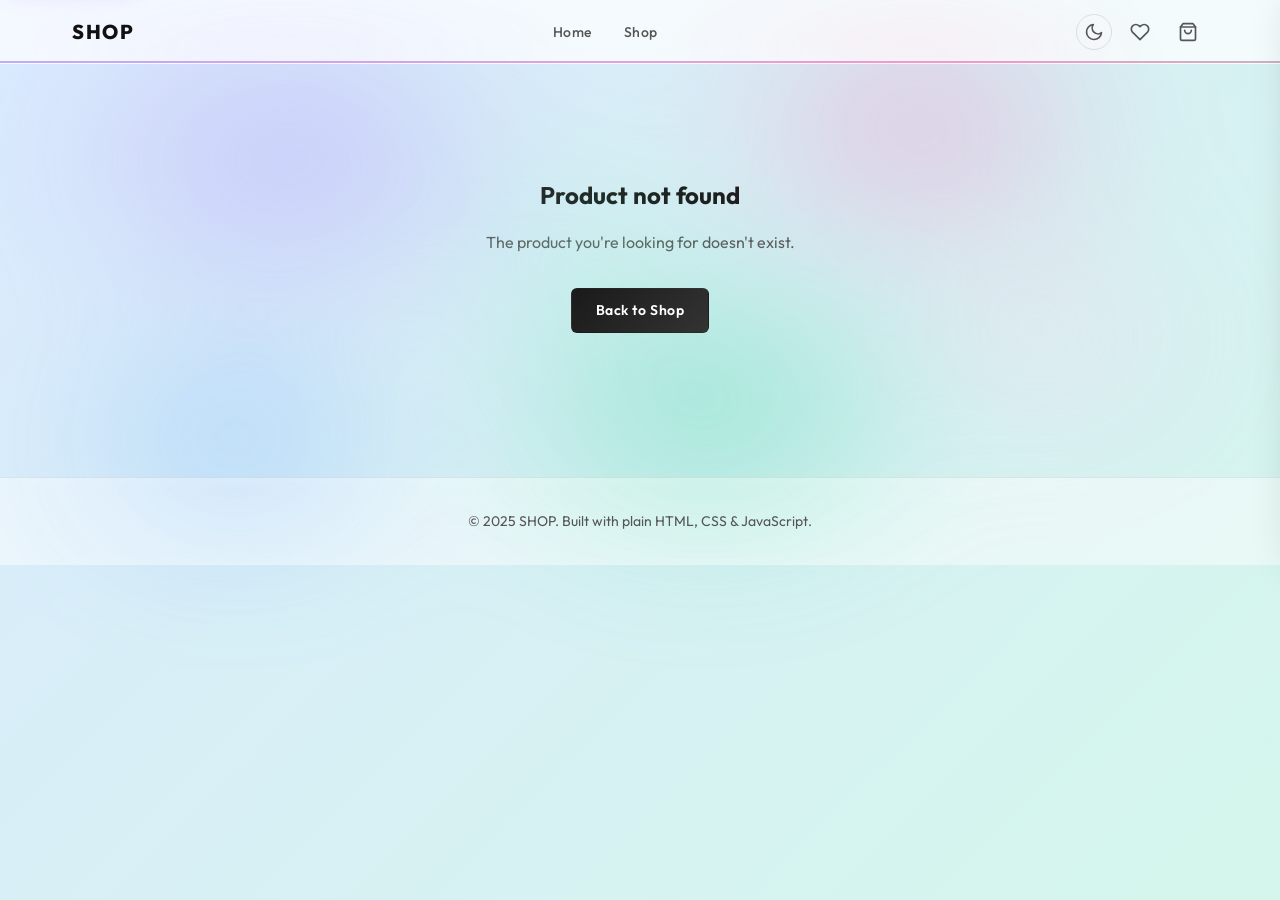
<file: product.html>
<!DOCTYPE html>
<html lang="en">
<head>
  <meta charset="UTF-8" />
  <meta name="viewport" content="width=device-width, initial-scale=1.0" />
  <meta name="description" content="Product details — SHOP. Clean essentials, thoughtfully designed." />
  <meta name="color-scheme" content="light dark" />
  <meta name="theme-color" content="#ffffff" media="(prefers-color-scheme: light)" />
  <meta name="theme-color" content="#0f0e17" media="(prefers-color-scheme: dark)" />
  <meta property="og:type" content="product" />
  <title>Product — SHOP</title>
  <link rel="icon" href="data:image/svg+xml,%3Csvg xmlns='http://www.w3.org/2000/svg' viewBox='0 0 32 32'%3E%3Cdefs%3E%3ClinearGradient id='g' x1='0' y1='0' x2='1' y2='1'%3E%3Cstop offset='0%25' stop-color='%23a78bfa'/%3E%3Cstop offset='50%25' stop-color='%23f472b6'/%3E%3Cstop offset='100%25' stop-color='%2334d399'/%3E%3C/linearGradient%3E%3C/defs%3E%3Cpath fill='url(%23g)' d='M8 10 L6 28 H26 L24 10 Z M11 10 a5 5 0 0 1 10 0' stroke='%23fff' stroke-width='2' stroke-linejoin='round' stroke-linecap='round' fill-opacity='0.95'/%3E%3C/svg%3E" />
  <link rel="preconnect" href="https://fonts.googleapis.com" />
  <link rel="preconnect" href="https://fonts.gstatic.com" crossorigin />
  <script>
    (function () {
      var s = localStorage.getItem('shop-theme');
      var d = window.matchMedia && window.matchMedia('(prefers-color-scheme: dark)').matches;
      document.documentElement.setAttribute('data-theme', s === 'dark' || (!s && d) ? 'dark' : 'light');
    }());
  </script>
  <link rel="stylesheet" href="css/style.css" />
</head>
<body>

  <!-- Skip to content -->
  <a href="#main" class="skip-link">Skip to content</a>

  <!-- Scroll progress bar -->
  <div class="scroll-progress" aria-hidden="true"></div>

  <!-- Blob canvas background -->
  <canvas id="blob-canvas" aria-hidden="true"></canvas>

  <!-- NAVBAR -->
  <nav class="navbar">
    <div class="container navbar-inner">
      <a href="index.html" class="navbar-logo">SHOP</a>
      <ul class="navbar-links" id="navbar-links">
        <li><a href="index.html">Home</a></li>
        <li><a href="index.html#products">Shop</a></li>
      </ul>
      <div class="navbar-actions">
        <button class="theme-toggle" id="theme-toggle" aria-label="Switch to dark mode" title="Switch to dark mode">
          <svg class="theme-icon theme-icon-moon" width="20" height="20" viewBox="0 0 24 24" fill="none" stroke="currentColor" stroke-width="2" stroke-linecap="round" stroke-linejoin="round" aria-hidden="true"><path d="M21 12.79A9 9 0 1 1 11.21 3 7 7 0 0 0 21 12.79z"/></svg>
          <svg class="theme-icon theme-icon-sun" width="20" height="20" viewBox="0 0 24 24" fill="none" stroke="currentColor" stroke-width="2" stroke-linecap="round" stroke-linejoin="round" aria-hidden="true"><circle cx="12" cy="12" r="5"/><line x1="12" y1="1" x2="12" y2="3"/><line x1="12" y1="21" x2="12" y2="23"/><line x1="4.22" y1="4.22" x2="5.64" y2="5.64"/><line x1="18.36" y1="18.36" x2="19.78" y2="19.78"/><line x1="1" y1="12" x2="3" y2="12"/><line x1="21" y1="12" x2="23" y2="12"/><line x1="4.22" y1="19.78" x2="5.64" y2="18.36"/><line x1="18.36" y1="5.64" x2="19.78" y2="4.22"/></svg>
        </button>
        <a href="index.html#wishlist-section" class="cart-icon-btn wishlist-nav-btn" id="wishlist-nav-btn" aria-label="View wishlist" title="Wishlist">
          <svg width="20" height="20" viewBox="0 0 24 24" fill="none" stroke="currentColor" stroke-width="2" stroke-linecap="round" stroke-linejoin="round" aria-hidden="true"><path d="M20.84 4.61a5.5 5.5 0 0 0-7.78 0L12 5.67l-1.06-1.06a5.5 5.5 0 0 0-7.78 7.78l1.06 1.06L12 21.23l7.78-7.78 1.06-1.06a5.5 5.5 0 0 0 0-7.78z"/></svg>
          <span class="cart-badge" id="wishlist-count">0</span>
        </a>
        <button class="cart-icon-btn" id="cart-icon-btn" aria-label="Open cart">
          <svg width="20" height="20" viewBox="0 0 24 24" fill="none" stroke="currentColor" stroke-width="2" stroke-linecap="round" stroke-linejoin="round" aria-hidden="true"><path d="M6 2 3 6v14a2 2 0 0 0 2 2h14a2 2 0 0 0 2-2V6l-3-4z"/><line x1="3" y1="6" x2="21" y2="6"/><path d="M16 10a4 4 0 0 1-8 0"/></svg>
          <span class="cart-badge" id="cart-count">0</span>
        </button>
        <button class="navbar-toggle" id="navbar-toggle" aria-label="Toggle menu" aria-expanded="false">
          <span></span><span></span><span></span>
        </button>
      </div>
    </div>
  </nav>

  <main id="main">

  <!-- PRODUCT DETAIL -->
  <div class="product-detail">
    <div class="container">

      <!-- Back button -->
      <a class="back-btn" id="back-btn" href="index.html#products" data-fallback="index.html#products" aria-label="Back to Shop">
        <svg width="16" height="16" viewBox="0 0 24 24" fill="none" stroke="currentColor" stroke-width="2.5" stroke-linecap="round" stroke-linejoin="round" aria-hidden="true"><polyline points="15 18 9 12 15 6"/></svg>
        Back to Shop
      </a>

      <!-- Breadcrumb -->
      <nav class="breadcrumb" id="breadcrumb" aria-label="Breadcrumb">
        <a href="index.html">Home</a>
        <span class="breadcrumb-sep" aria-hidden="true">/</span>
        <a href="index.html#products">Shop</a>
        <span class="breadcrumb-sep" aria-hidden="true">/</span>
        <span id="breadcrumb-name">Product</span>
      </nav>

      <div id="product-detail-content">
        <!-- Rendered by JS -->
      </div>

    </div>
  </div>

  <!-- RELATED PRODUCTS -->
  <section class="related-section" id="related-section" style="display:none;">
    <div class="container">
      <div class="section-header">
        <h2 class="section-title">You Might Also Like</h2>
      </div>
      <ul class="products-grid" id="related-grid"></ul>
    </div>
  </section>

  </main>

  <!-- FOOTER -->
  <footer class="footer">
    <div class="container">
      <p>&copy; 2025 SHOP. Built with plain HTML, CSS &amp; JavaScript.</p>
    </div>
  </footer>

  <!-- Back to top -->
  <button class="back-to-top" aria-label="Back to top" title="Back to top">
    <svg width="20" height="20" viewBox="0 0 24 24" fill="none" stroke="currentColor" stroke-width="2.5" stroke-linecap="round" stroke-linejoin="round">
      <polyline points="18 15 12 9 6 15"/>
    </svg>
  </button>

  <!-- CART PANEL -->
  <div class="cart-overlay" id="cart-overlay" aria-hidden="true"></div>
  <aside class="cart-panel" id="cart-panel" role="dialog" aria-label="Shopping cart" aria-modal="true">
    <div class="cart-panel-header">
      <h2 class="cart-panel-title">Cart <span class="cart-panel-count"></span></h2>
      <button class="cart-panel-close" id="cart-panel-close" aria-label="Close cart">✕</button>
    </div>
    <div class="cart-panel-body">
      <div class="cart-panel-empty" id="cart-panel-empty" style="display:none;">
        <div class="cart-panel-empty-icon">🛍️</div>
        <p>Your cart is empty</p>
        <a href="index.html#products" class="btn btn-primary">Start Shopping</a>
      </div>
      <ul class="cart-items" id="cart-panel-items" aria-label="Cart items"></ul>
    </div>
    <div class="cart-panel-footer" id="cart-panel-footer" style="display:none;">
      <div class="order-summary-line"><span>Subtotal</span><span id="panel-subtotal">—</span></div>
      <div class="order-summary-line"><span>Shipping</span><span id="panel-shipping">—</span></div>
      <div class="order-summary-line total"><span>Total</span><span id="panel-total">—</span></div>
      <button class="btn btn-primary btn-lg btn-full btn-checkout" id="panel-checkout-btn">Checkout</button>
      <button class="btn btn-ghost btn-full" id="panel-continue-btn">← Continue Shopping</button>
      <p class="shipping-note">Free shipping on orders over $75</p>
    </div>
  </aside>

  <script src="js/products.js"></script>
  <script src="js/cart.js"></script>
  <script src="js/wishlist.js"></script>
  <script src="js/templates.js"></script>
  <script src="js/main.js"></script>
  <script>
    (function () {
      var params  = new URLSearchParams(window.location.search);
      var id      = parseInt(params.get('id'), 10);
      var product = products.find(function (p) { return p.id === id; });

      // Store referrer for back button
      sessionStorage.setItem('shop-prev', document.referrer && document.referrer.indexOf('index') !== -1
        ? 'index.html#products'
        : 'index.html#products');

      if (!product) {
        window.scrollTo(0, 0);
        document.getElementById('breadcrumb').style.display = 'none';
        document.getElementById('back-btn').style.display   = 'none';
        document.getElementById('product-detail-content').innerHTML =
          '<div style="text-align:center;padding:var(--space-20) 0;">' +
          '<h2 style="font-size:var(--font-size-2xl);margin-bottom:var(--space-4);">Product not found</h2>' +
          '<p style="color:var(--color-text-muted);margin-bottom:var(--space-8);">The product you\'re looking for doesn\'t exist.</p>' +
          '<a href="index.html" class="btn btn-primary">Back to Shop</a></div>';
        return;
      }

      document.title = product.name + ' — SHOP';
      document.getElementById('breadcrumb-name').textContent = product.name;

      var selectedSize = product.sizes.length === 1 ? product.sizes[0] : null;
      var quantity = 1;
      var MAX_QTY  = 99;

      function addRipple(btn, e) {
        var rect   = btn.getBoundingClientRect();
        var size   = Math.max(rect.width, rect.height) * 2;
        var ripple = document.createElement('span');
        ripple.className   = 'ripple';
        ripple.style.width  = size + 'px';
        ripple.style.height = size + 'px';
        ripple.style.left   = (e.clientX - rect.left - size / 2) + 'px';
        ripple.style.top    = (e.clientY - rect.top  - size / 2) + 'px';
        btn.appendChild(ripple);
        ripple.addEventListener('animationend', function () { ripple.remove(); });
      }

      function renderDetail() {
        var pName     = escapeHtml(product.name);
        var pCategory = escapeHtml(product.category);
        var pImage    = escapeHtml(product.image);
        var pDesc     = escapeHtml(product.description);
        var badgeHtml = product.badge
          ? '<span class="badge badge-' + escapeHtml(product.badge.toLowerCase()) + '">' + escapeHtml(product.badge) + '</span>'
          : '';
        var oldPriceHtml = product.oldPrice
          ? '<span class="product-detail-old-price">' + formatPrice(product.oldPrice) + '</span>'
          : '';
        var savingsHtml  = product.oldPrice
          ? '<span class="badge badge-sale" style="margin-left:var(--space-2);">Save ' + formatPrice(product.oldPrice - product.price) + '</span>'
          : '';
        var sizesHtml = product.sizes.map(function (s) {
          var sel = s === selectedSize ? ' selected' : '';
          var sSafe = escapeHtml(s);
          return '<button class="size-btn' + sel + '" data-size="' + sSafe + '" aria-pressed="' + (s === selectedSize) + '">' + sSafe + '</button>';
        }).join('');

        document.getElementById('product-detail-content').innerHTML =
          '<div class="product-detail-grid">' +
            '<div class="product-detail-img-wrap">' +
              '<img src="' + pImage + '" alt="' + pName + '" />' +
            '</div>' +
            '<div class="product-detail-info">' +
              '<div>' +
                '<p class="product-detail-category">' + pCategory + '</p>' +
                (badgeHtml ? '<div style="margin-top:var(--space-2);">' + badgeHtml + '</div>' : '') +
              '</div>' +
              '<h1 class="product-detail-name">' + pName + '</h1>' +
              '<div class="product-detail-prices">' +
                '<span class="product-detail-price">' + formatPrice(product.price) + '</span>' +
                oldPriceHtml + savingsHtml +
              '</div>' +
              '<p class="product-detail-desc">' + pDesc + '</p>' +
              '<div>' +
                '<div class="product-detail-label">' +
                  '<span>Size</span>' +
                  '<span class="selected-size-display" id="selected-size-display">' + (selectedSize || 'Select a size') + '</span>' +
                '</div>' +
                '<div class="size-options" id="size-options" role="group" aria-label="Select size">' + sizesHtml + '</div>' +
                '<p class="form-error" id="size-error" aria-live="polite"></p>' +
              '</div>' +
              '<div>' +
                '<p class="product-detail-label"><span>Quantity</span></p>' +
                '<div class="quantity-picker">' +
                  '<button class="qty-btn" id="qty-minus" aria-label="Decrease quantity">&minus;</button>' +
                  '<input type="number" class="qty-input" id="qty-input" value="1" min="1" max="' + MAX_QTY + '" aria-label="Quantity" />' +
                  '<button class="qty-btn" id="qty-plus" aria-label="Increase quantity">+</button>' +
                '</div>' +
              '</div>' +
              '<div class="product-detail-actions">' +
                '<button class="btn btn-primary btn-lg btn-full" id="add-to-cart-btn" style="position:relative;overflow:hidden;">Add to Cart</button>' +
                '<button class="btn btn-outline btn-lg btn-full" id="view-cart-btn">View Cart</button>' +
              '</div>' +
            '</div>' +
          '</div>';

        // Size buttons
        document.getElementById('size-options').addEventListener('click', function (e) {
          var btn = e.target.closest('.size-btn');
          if (!btn) return;
          document.querySelectorAll('.size-btn').forEach(function (b) {
            b.classList.remove('selected');
            b.setAttribute('aria-pressed', 'false');
          });
          btn.classList.add('selected');
          btn.setAttribute('aria-pressed', 'true');
          selectedSize = btn.dataset.size;
          document.getElementById('selected-size-display').textContent = selectedSize;
          document.getElementById('size-error').textContent = '';
        });

        // Quantity controls
        document.getElementById('qty-minus').addEventListener('click', function () {
          var input = document.getElementById('qty-input');
          var v = Math.max(1, parseInt(input.value, 10) - 1);
          input.value = v; quantity = v;
        });

        document.getElementById('qty-plus').addEventListener('click', function () {
          var input   = document.getElementById('qty-input');
          var current = parseInt(input.value, 10);
          if (current >= MAX_QTY) { showToast('Maximum quantity is ' + MAX_QTY); return; }
          var v = Math.min(MAX_QTY, current + 1);
          input.value = v; quantity = v;
        });

        document.getElementById('qty-input').addEventListener('input', function (e) {
          var raw = parseInt(e.target.value, 10) || 1;
          if (raw > MAX_QTY) showToast('Maximum quantity is ' + MAX_QTY);
          var v = Math.max(1, Math.min(MAX_QTY, raw));
          e.target.value = v; quantity = v;
        });

        // Add to cart
        document.getElementById('add-to-cart-btn').addEventListener('click', function (e) {
          if (!selectedSize) {
            document.getElementById('size-error').textContent = 'Please select a size.';
            document.getElementById('size-options').scrollIntoView({ behavior: 'smooth', block: 'nearest' });
            return;
          }
          addRipple(this, e);
          Cart.addItem(product, selectedSize, quantity);
          flyToCart(this);
          showToast(product.name + ' added to cart');
        });

        // View Cart → open panel
        document.getElementById('view-cart-btn').addEventListener('click', function () {
          if (window._openCartPanel) window._openCartPanel();
        });
      }

      function renderRelated() {
        var related = products.filter(function (p) {
          return p.category === product.category && p.id !== product.id;
        }).slice(0, 4);
        if (related.length === 0) return;
        document.getElementById('related-section').style.display = '';
        document.getElementById('related-grid').innerHTML = related.map(renderProductCard).join('');
      }

      renderDetail();
      renderRelated();
    })();
  </script>
</body>
</html>
</file>
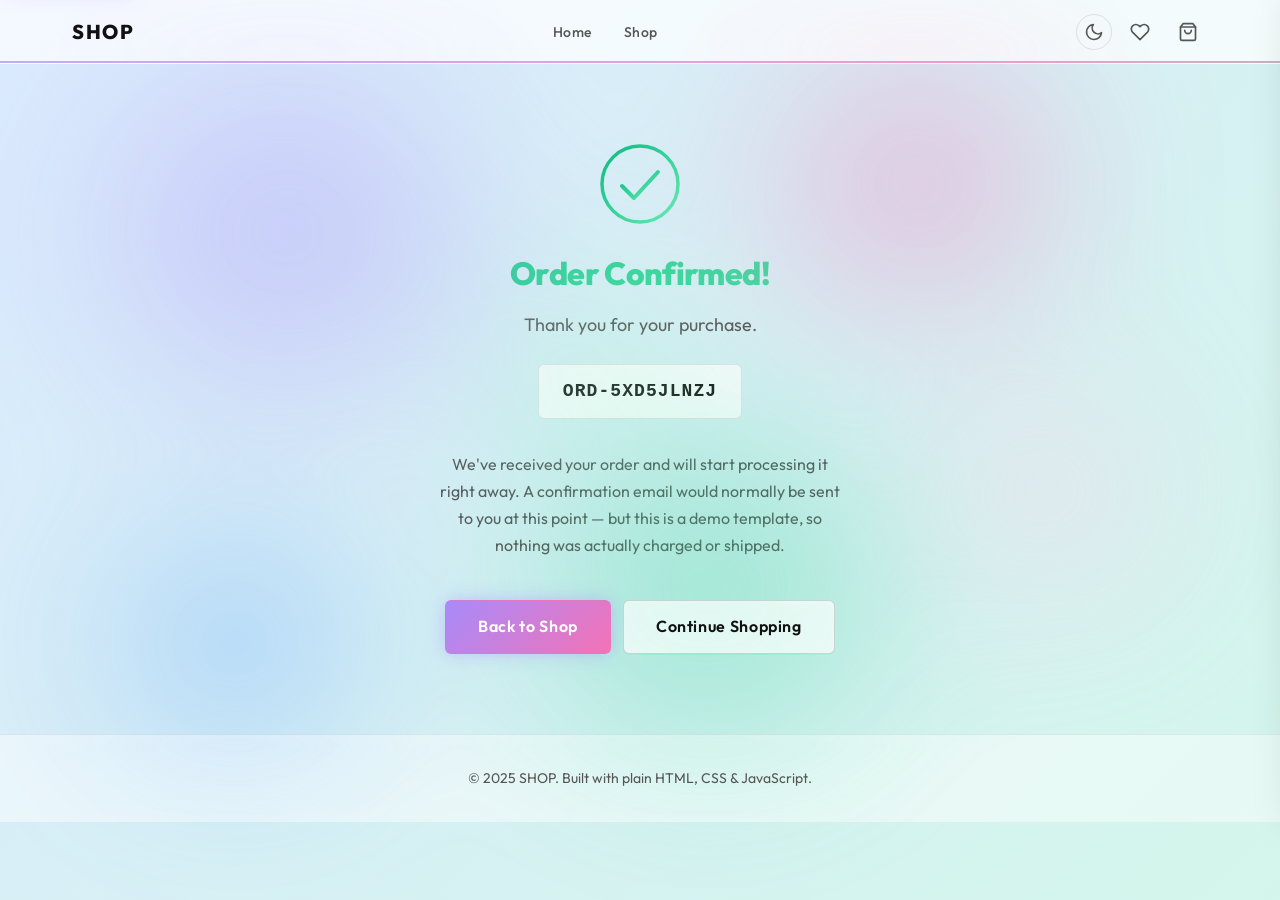
<file: success.html>
<!DOCTYPE html>
<html lang="en">
<head>
  <meta charset="UTF-8" />
  <meta name="viewport" content="width=device-width, initial-scale=1.0" />
  <meta name="description" content="Order confirmed — SHOP. Thank you for your purchase." />
  <meta name="robots" content="noindex" />
  <meta name="color-scheme" content="light dark" />
  <meta name="theme-color" content="#ffffff" media="(prefers-color-scheme: light)" />
  <meta name="theme-color" content="#0f0e17" media="(prefers-color-scheme: dark)" />
  <title>Order Confirmed — SHOP</title>
  <link rel="icon" href="data:image/svg+xml,%3Csvg xmlns='http://www.w3.org/2000/svg' viewBox='0 0 32 32'%3E%3Cdefs%3E%3ClinearGradient id='g' x1='0' y1='0' x2='1' y2='1'%3E%3Cstop offset='0%25' stop-color='%23a78bfa'/%3E%3Cstop offset='50%25' stop-color='%23f472b6'/%3E%3Cstop offset='100%25' stop-color='%2334d399'/%3E%3C/linearGradient%3E%3C/defs%3E%3Cpath fill='url(%23g)' d='M8 10 L6 28 H26 L24 10 Z M11 10 a5 5 0 0 1 10 0' stroke='%23fff' stroke-width='2' stroke-linejoin='round' stroke-linecap='round' fill-opacity='0.95'/%3E%3C/svg%3E" />
  <link rel="preconnect" href="https://fonts.googleapis.com" />
  <link rel="preconnect" href="https://fonts.gstatic.com" crossorigin />
  <script>
    (function () {
      var s = localStorage.getItem('shop-theme');
      var d = window.matchMedia && window.matchMedia('(prefers-color-scheme: dark)').matches;
      document.documentElement.setAttribute('data-theme', s === 'dark' || (!s && d) ? 'dark' : 'light');
    }());
  </script>
  <link rel="stylesheet" href="css/style.css" />
</head>
<body>

  <!-- Skip to content -->
  <a href="#main" class="skip-link">Skip to content</a>

  <!-- Scroll progress bar -->
  <div class="scroll-progress" aria-hidden="true"></div>

  <!-- Blob canvas background -->
  <canvas id="blob-canvas" aria-hidden="true"></canvas>

  <!-- NAVBAR -->
  <nav class="navbar">
    <div class="container navbar-inner">
      <a href="index.html" class="navbar-logo">SHOP</a>
      <ul class="navbar-links" id="navbar-links">
        <li><a href="index.html">Home</a></li>
        <li><a href="index.html#products">Shop</a></li>
      </ul>
      <div class="navbar-actions">
        <button class="theme-toggle" id="theme-toggle" aria-label="Switch to dark mode" title="Switch to dark mode">
          <svg class="theme-icon theme-icon-moon" width="20" height="20" viewBox="0 0 24 24" fill="none" stroke="currentColor" stroke-width="2" stroke-linecap="round" stroke-linejoin="round" aria-hidden="true"><path d="M21 12.79A9 9 0 1 1 11.21 3 7 7 0 0 0 21 12.79z"/></svg>
          <svg class="theme-icon theme-icon-sun" width="20" height="20" viewBox="0 0 24 24" fill="none" stroke="currentColor" stroke-width="2" stroke-linecap="round" stroke-linejoin="round" aria-hidden="true"><circle cx="12" cy="12" r="5"/><line x1="12" y1="1" x2="12" y2="3"/><line x1="12" y1="21" x2="12" y2="23"/><line x1="4.22" y1="4.22" x2="5.64" y2="5.64"/><line x1="18.36" y1="18.36" x2="19.78" y2="19.78"/><line x1="1" y1="12" x2="3" y2="12"/><line x1="21" y1="12" x2="23" y2="12"/><line x1="4.22" y1="19.78" x2="5.64" y2="18.36"/><line x1="18.36" y1="5.64" x2="19.78" y2="4.22"/></svg>
        </button>
        <a href="index.html#wishlist-section" class="cart-icon-btn wishlist-nav-btn" id="wishlist-nav-btn" aria-label="View wishlist" title="Wishlist">
          <svg width="20" height="20" viewBox="0 0 24 24" fill="none" stroke="currentColor" stroke-width="2" stroke-linecap="round" stroke-linejoin="round" aria-hidden="true"><path d="M20.84 4.61a5.5 5.5 0 0 0-7.78 0L12 5.67l-1.06-1.06a5.5 5.5 0 0 0-7.78 7.78l1.06 1.06L12 21.23l7.78-7.78 1.06-1.06a5.5 5.5 0 0 0 0-7.78z"/></svg>
          <span class="cart-badge" id="wishlist-count">0</span>
        </a>
        <button class="cart-icon-btn" id="cart-icon-btn" aria-label="Open cart">
          <svg width="20" height="20" viewBox="0 0 24 24" fill="none" stroke="currentColor" stroke-width="2" stroke-linecap="round" stroke-linejoin="round" aria-hidden="true"><path d="M6 2 3 6v14a2 2 0 0 0 2 2h14a2 2 0 0 0 2-2V6l-3-4z"/><line x1="3" y1="6" x2="21" y2="6"/><path d="M16 10a4 4 0 0 1-8 0"/></svg>
          <span class="cart-badge" id="cart-count">0</span>
        </button>
        <button class="navbar-toggle" id="navbar-toggle" aria-label="Toggle menu" aria-expanded="false">
          <span></span><span></span><span></span>
        </button>
      </div>
    </div>
  </nav>

  <main class="success-page" id="main">
    <div class="container">

      <!-- Animated SVG checkmark -->
      <div class="success-icon-wrap" aria-hidden="true">
        <svg class="success-checkmark" viewBox="0 0 80 80" fill="none" xmlns="http://www.w3.org/2000/svg">
          <circle
            class="success-checkmark-circle"
            cx="40" cy="40" r="38"
            stroke="url(#check-gradient)"
            stroke-width="3.5"
            stroke-linecap="round"
          />
          <polyline
            class="success-checkmark-check"
            points="22,42 34,54 58,28"
            stroke="url(#check-gradient)"
            stroke-width="4"
            stroke-linecap="round"
            stroke-linejoin="round"
          />
          <defs>
            <linearGradient id="check-gradient" x1="0%" y1="0%" x2="100%" y2="100%">
              <stop offset="0%"   stop-color="#10b981" />
              <stop offset="50%"  stop-color="#34d399" />
              <stop offset="100%" stop-color="#6ee7b7" />
            </linearGradient>
          </defs>
        </svg>
        <div class="success-glow" aria-hidden="true"></div>
      </div>

      <h1 class="success-title">Order Confirmed!</h1>
      <p class="success-subtitle">Thank you for your purchase.</p>

      <div class="success-order-number" id="order-number">—</div>

      <p class="success-detail">
        We've received your order and will start processing it right away.
        A confirmation email would normally be sent to you at this point —
        but this is a demo template, so nothing was actually charged or shipped.
      </p>

      <!-- Order recap (populated by JS if a snapshot is available) -->
      <div class="order-recap" id="order-recap" style="display:none;">
        <h2 class="order-recap-title">Order details</h2>
        <ul class="order-recap-items" id="order-recap-items"></ul>
        <div class="order-recap-totals">
          <div class="order-summary-line"><span>Subtotal</span><span id="recap-subtotal">—</span></div>
          <div class="order-summary-line" id="recap-discount-line" style="display:none;color:var(--color-success);"><span id="recap-discount-label">Discount</span><span id="recap-discount">—</span></div>
          <div class="order-summary-line"><span>Shipping</span><span id="recap-shipping">—</span></div>
          <div class="order-summary-line total"><span>Total</span><span id="recap-total">—</span></div>
        </div>
      </div>

      <div style="display:flex;gap:var(--space-3);justify-content:center;flex-wrap:wrap;">
        <a href="index.html" class="btn btn-primary btn-lg btn-glow">Back to Shop</a>
        <a href="index.html#products" class="btn btn-outline btn-lg">Continue Shopping</a>
      </div>

    </div>
  </main>

  <!-- FOOTER -->
  <footer class="footer">
    <div class="container">
      <p>&copy; 2025 SHOP. Built with plain HTML, CSS &amp; JavaScript.</p>
    </div>
  </footer>

  <!-- CART PANEL -->
  <div class="cart-overlay" id="cart-overlay" aria-hidden="true"></div>
  <aside class="cart-panel" id="cart-panel" role="dialog" aria-label="Shopping cart" aria-modal="true">
    <div class="cart-panel-header">
      <h2 class="cart-panel-title">Cart <span class="cart-panel-count"></span></h2>
      <button class="cart-panel-close" id="cart-panel-close" aria-label="Close cart">✕</button>
    </div>
    <div class="cart-panel-body">
      <div class="cart-panel-empty" id="cart-panel-empty" style="display:none;">
        <div class="cart-panel-empty-icon">🛍️</div>
        <p>Your cart is empty</p>
        <a href="index.html#products" class="btn btn-primary">Start Shopping</a>
      </div>
      <ul class="cart-items" id="cart-panel-items" aria-label="Cart items"></ul>
    </div>
    <div class="cart-panel-footer" id="cart-panel-footer" style="display:none;">
      <div class="order-summary-line"><span>Subtotal</span><span id="panel-subtotal">—</span></div>
      <div class="order-summary-line"><span>Shipping</span><span id="panel-shipping">—</span></div>
      <div class="order-summary-line total"><span>Total</span><span id="panel-total">—</span></div>
      <button class="btn btn-primary btn-lg btn-full btn-checkout" id="panel-checkout-btn">Checkout</button>
      <button class="btn btn-ghost btn-full" id="panel-continue-btn">← Continue Shopping</button>
      <p class="shipping-note">Free shipping on orders over $75</p>
    </div>
  </aside>

  <script src="js/products.js"></script>
  <script src="js/cart.js"></script>
  <script src="js/wishlist.js"></script>
  <script src="js/templates.js"></script>
  <script src="js/main.js"></script>
  <script>
    (function () {
      // Clear checkout form state
      sessionStorage.removeItem('shop-checkout-data');
      sessionStorage.removeItem('shop-checkout-prev');

      // Show order number from URL
      var params = new URLSearchParams(window.location.search);
      var order  = params.get('order');
      var el     = document.getElementById('order-number');
      el.textContent = order || ('ORD-' + Math.random().toString(36).substr(2, 9).toUpperCase());

      // Show order recap if snapshot exists
      var raw = sessionStorage.getItem('shop-last-order');
      if (!raw) return;
      var data;
      try { data = JSON.parse(raw); } catch (e) { return; }
      if (!data || !Array.isArray(data.items) || data.items.length === 0) return;
      if (order && data.number && data.number !== order) return;

      document.getElementById('order-recap').style.display = '';
      document.getElementById('order-recap-items').innerHTML = data.items.map(function (item) {
        var name  = escapeHtml(item.name);
        var size  = escapeHtml(item.size);
        var image = escapeHtml(item.image);
        return '<li class="order-recap-item">' +
          '<img src="' + image + '" alt="' + name + '" />' +
          '<div class="order-recap-item-info">' +
            '<span class="order-recap-item-name">' + name + '</span>' +
            '<span class="order-recap-item-meta">Size: ' + size + ' · Qty: ' + item.quantity + '</span>' +
          '</div>' +
          '<span class="order-recap-item-price">' + formatPrice(item.price * item.quantity) + '</span>' +
        '</li>';
      }).join('');

      document.getElementById('recap-subtotal').textContent = formatPrice(data.subtotal);
      document.getElementById('recap-shipping').textContent = data.shipping === 0 ? 'Free' : formatPrice(data.shipping);
      document.getElementById('recap-total').textContent    = formatPrice(data.total);
      if (data.discount && data.discount > 0) {
        document.getElementById('recap-discount-line').style.display = '';
        document.getElementById('recap-discount-label').textContent  = 'Discount' + (data.promo ? ' (' + data.promo + ')' : '');
        document.getElementById('recap-discount').textContent        = '−' + formatPrice(data.discount);
      }
    })();
  </script>
</body>
</html>
</file>
<file: css/style.css>
/* ============================================================
   GOOGLE FONTS
   ============================================================ */
@import url('https://fonts.googleapis.com/css2?family=Outfit:wght@300;400;500;600;700;800&display=swap');

/* ============================================================
   CSS VARIABLES — edit here to restyle the entire template
   ============================================================ */
:root {
  /* Core colors */
  --color-bg:           #ffffff;
  --color-surface:      rgba(255, 255, 255, 0.75);
  --color-border:       rgba(0, 0, 0, 0.10);
  --color-text:         #111111;
  --color-text-muted:   #555555;
  --color-accent:       #111111;
  --color-accent-hover: #333333;
  --color-error:        #dc2626;
  --color-success:      #10b981;

  /* Badge colors */
  --color-badge-sale: #e53e3e;
  --color-badge-new:  #2563eb;

  /* Per-category card shadow tints */
  --shadow-clothing:    rgba(251, 146,  60, 0.45);
  --shadow-electronics: rgba( 59, 130, 246, 0.45);
  --shadow-accessories: rgba(167, 139, 250, 0.45);
  --shadow-footwear:    rgba( 20, 184, 166, 0.45);

  /* Typography */
  --font-family: 'Outfit', -apple-system, BlinkMacSystemFont, 'Segoe UI', Roboto, sans-serif;
  --font-size-xs:   0.75rem;
  --font-size-sm:   0.875rem;
  --font-size-base: 1rem;
  --font-size-lg:   1.125rem;
  --font-size-xl:   1.25rem;
  --font-size-2xl:  1.5rem;
  --font-size-3xl:  2rem;
  --font-size-4xl:  2.75rem;

  /* Spacing */
  --space-1:  0.25rem;  --space-2:  0.5rem;   --space-3:  0.75rem;
  --space-4:  1rem;     --space-5:  1.25rem;  --space-6:  1.5rem;
  --space-8:  2rem;     --space-10: 2.5rem;   --space-12: 3rem;
  --space-16: 4rem;     --space-20: 5rem;

  /* Layout */
  --container-max: 1200px;
  --radius:        6px;
  --radius-lg:     14px;
  --navbar-height: 64px;
}

/* ============================================================
   THEME TRANSITION — smooth color changes on toggle
   ============================================================ */
html { transition: background 0.35s ease; }

body, .navbar, .product-card, .order-summary, .footer,
.form-input, .form-select, .search-input, .sort-select,
.filter-btn, .size-btn, .quantity-picker, .cart-qty-picker,
.skeleton-card, .checkout-step-dot, .success-order-number,
.btn-primary, .btn-outline {
  transition-property: background, background-color, border-color, color, box-shadow;
  transition-duration: 0.3s;
  transition-timing-function: ease;
}

/* ============================================================
   ANIMATED GRADIENT BACKGROUND
   ============================================================ */
html {
  background: linear-gradient(-45deg, #ddd6fe, #fde8d0, #d1fae5, #dbeafe);
  background-size: 400% 400%;
  background-attachment: fixed;
  animation: gradientShift 18s ease infinite;
  min-height: 100%;
}

@keyframes gradientShift {
  0%   { background-position: 0% 50%; }
  33%  { background-position: 50% 0%; }
  66%  { background-position: 100% 50%; }
  100% { background-position: 0% 50%; }
}

/* Canvas blob layer */
#blob-canvas {
  position: fixed;
  inset: 0;
  z-index: 0;
  width: 100%;
  height: 100%;
  pointer-events: none;
  filter: blur(72px);
  opacity: 0.55;
}

/* ============================================================
   SCROLL PROGRESS BAR
   ============================================================ */
.scroll-progress {
  position: fixed;
  top: 0;
  left: 0;
  height: 3px;
  width: 0%;
  z-index: 9999;
  background: linear-gradient(90deg, #a78bfa, #f472b6, #34d399, #60a5fa, #a78bfa);
  background-size: 300% 100%;
  animation: progressGlow 3s linear infinite;
  transition: width 0.08s linear;
  pointer-events: none;
  border-radius: 0 2px 2px 0;
}

@keyframes progressGlow {
  0%   { background-position: 0% 0; }
  100% { background-position: 300% 0; }
}

/* ============================================================
   BACK TO TOP
   ============================================================ */
.back-to-top {
  position: fixed;
  bottom: var(--space-8);
  right: var(--space-6);
  width: 44px;
  height: 44px;
  border-radius: 50%;
  background: rgba(17, 17, 17, 0.85);
  backdrop-filter: blur(8px);
  color: #fff;
  border: none;
  font-size: 1.1rem;
  cursor: pointer;
  z-index: 500;
  display: flex;
  align-items: center;
  justify-content: center;
  opacity: 0;
  transform: translateY(12px) scale(0.9);
  pointer-events: none;
  transition: opacity 0.3s, transform 0.3s, background 0.2s;
}

.back-to-top.visible {
  opacity: 1;
  transform: translateY(0) scale(1);
  pointer-events: auto;
}

.back-to-top:hover {
  background: rgba(17, 17, 17, 1);
  transform: translateY(-3px) scale(1.05);
}

/* ============================================================
   PAGE TRANSITION
   ============================================================ */
@keyframes page-fade-in {
  from { opacity: 0; transform: translateY(8px); }
  to   { opacity: 1; transform: translateY(0); }
}

@keyframes pageOut {
  to { opacity: 0; transform: translateY(6px); }
}

.page-transition-out {
  animation: pageOut 0.22s ease-in forwards;
}

/* ============================================================
   RESET & BASE
   ============================================================ */
*, *::before, *::after { box-sizing: border-box; margin: 0; padding: 0; }

html { font-size: 16px; scroll-behavior: smooth; }

body {
  font-family: var(--font-family);
  font-size: var(--font-size-base);
  color: var(--color-text);
  background: transparent;
  line-height: 1.6;
  -webkit-font-smoothing: antialiased;
  position: relative;
  z-index: 1;
  animation: page-fade-in 0.3s ease-out both;
}

img { display: block; max-width: 100%; height: auto; }
a   { color: inherit; text-decoration: none; }
ul  { list-style: none; }
button { cursor: pointer; font-family: inherit; }
input, select, textarea { font-family: inherit; font-size: inherit; }

/* ============================================================
   LAYOUT
   ============================================================ */
.container {
  width: 100%;
  max-width: var(--container-max);
  margin: 0 auto;
  padding: 0 var(--space-4);
}

@media (min-width: 640px)  { .container { padding: 0 var(--space-6); } }
@media (min-width: 1024px) { .container { padding: 0 var(--space-8); } }

/* ============================================================
   NAVBAR
   ============================================================ */
.navbar {
  position: sticky;
  top: 0;
  z-index: 100;
  background: rgba(255, 255, 255, 0.7);
  backdrop-filter: blur(16px);
  -webkit-backdrop-filter: blur(16px);
  height: var(--navbar-height);
  border-bottom: 1px solid rgba(255, 255, 255, 0.5);
}

/* Animated rainbow border */
.navbar::after {
  content: '';
  position: absolute;
  bottom: 0;
  left: 0;
  right: 0;
  height: 2px;
  background: linear-gradient(90deg, #a78bfa, #f472b6, #34d399, #60a5fa, #a78bfa);
  background-size: 300% 100%;
  animation: navBorder 8s linear infinite;
  opacity: 0.7;
}

@keyframes navBorder {
  0%   { background-position: 0% 0; }
  100% { background-position: 300% 0; }
}

.navbar.scrolled {
  background: rgba(255, 255, 255, 0.88);
  box-shadow: 0 4px 24px rgba(0, 0, 0, 0.06);
}

.navbar-inner {
  display: flex;
  align-items: center;
  justify-content: space-between;
  height: var(--navbar-height);
}

/* Logo */
.navbar-logo {
  font-size: var(--font-size-xl);
  font-weight: 800;
  letter-spacing: 0.08em;
  color: var(--color-text);
  transition: all 0.3s;
  background: linear-gradient(135deg, #111 0%, #111 100%);
  -webkit-background-clip: text;
  background-clip: text;
  -webkit-text-fill-color: transparent;
}

.navbar-logo:hover {
  background: linear-gradient(135deg, #a78bfa, #f472b6, #34d399);
  background-size: 200% 200%;
  -webkit-background-clip: text;
  background-clip: text;
  -webkit-text-fill-color: transparent;
  animation: logoShift 2s linear infinite;
}

@keyframes logoShift {
  0%   { background-position: 0% 50%; }
  50%  { background-position: 100% 50%; }
  100% { background-position: 0% 50%; }
}

.navbar-links {
  display: flex;
  align-items: center;
  gap: var(--space-8);
}

.navbar-links a {
  font-size: var(--font-size-sm);
  font-weight: 500;
  letter-spacing: 0.03em;
  color: var(--color-text-muted);
  transition: color 0.15s;
}

.navbar-links a:hover,
.navbar-links a.active { color: var(--color-text); }

.cart-link {
  position: relative;
  display: flex;
  align-items: center;
  gap: var(--space-1);
}

.cart-badge {
  display: none;
  align-items: center;
  justify-content: center;
  min-width: 18px;
  height: 18px;
  padding: 0 4px;
  background: linear-gradient(135deg, #f472b6, #a78bfa);
  color: #fff;
  font-size: var(--font-size-xs);
  font-weight: 700;
  border-radius: 9px;
}

.cart-badge.badge-bounce {
  animation: badgeBounce 0.5s cubic-bezier(0.36, 0.07, 0.19, 0.97) both;
}

@keyframes badgeBounce {
  0%, 100% { transform: scale(1); }
  20%       { transform: scale(1.6) rotate(-10deg); }
  50%       { transform: scale(1.3) rotate(6deg); }
  80%       { transform: scale(1.1) rotate(-3deg); }
}

/* Hamburger */
.navbar-toggle {
  display: none;
  flex-direction: column;
  justify-content: center;
  gap: 5px;
  width: 36px;
  height: 36px;
  background: none;
  border: none;
  padding: 4px;
}

.navbar-toggle span {
  display: block;
  width: 100%;
  height: 2px;
  background: var(--color-text);
  transition: transform 0.2s, opacity 0.2s;
}

/* ── Theme toggle ─────────────────────────────────────────── */
.theme-toggle {
  display: flex;
  align-items: center;
  justify-content: center;
  width: 36px;
  height: 36px;
  border-radius: 50%;
  background: none;
  border: 1.5px solid var(--color-border);
  color: var(--color-text-muted);
  cursor: pointer;
  flex-shrink: 0;
  transition: background 0.2s, color 0.2s, border-color 0.2s, transform 0.15s;
}

.theme-toggle:hover {
  color: var(--color-text);
  background: rgba(167, 139, 250, 0.10);
  border-color: rgba(167, 139, 250, 0.35);
  transform: rotate(12deg) scale(1.08);
}

.theme-toggle:focus-visible {
  outline: 2px solid #a78bfa;
  outline-offset: 2px;
}

/* Moon shown in light mode, sun shown in dark mode */
.theme-icon-sun  { display: none; }
.theme-icon-moon { display: block; }

html[data-theme="dark"] .theme-icon-sun  { display: block; }
html[data-theme="dark"] .theme-icon-moon { display: none; }

@media (max-width: 639px) {
  .navbar-toggle { display: flex; }
  .theme-toggle  { order: -1; } /* sits left of hamburger on mobile */

  .navbar-links {
    display: none;
    position: absolute;
    top: var(--navbar-height);
    left: 0;
    right: 0;
    background: rgba(255, 255, 255, 0.92);
    backdrop-filter: blur(16px);
    -webkit-backdrop-filter: blur(16px);
    border-bottom: 1px solid rgba(0, 0, 0, 0.08);
    flex-direction: column;
    align-items: flex-start;
    gap: 0;
    padding: var(--space-4);
  }

  .navbar-links.is-open { display: flex; }
  .navbar-links li { width: 100%; }

  .navbar-links a {
    display: block;
    padding: var(--space-3) 0;
    font-size: var(--font-size-base);
    border-bottom: 1px solid rgba(0, 0, 0, 0.07);
  }

  .navbar-links li:last-child a { border-bottom: none; }
}

/* ============================================================
   BUTTONS
   ============================================================ */
.btn {
  display: inline-flex;
  align-items: center;
  justify-content: center;
  gap: var(--space-2);
  padding: 0.65rem var(--space-6);
  font-size: var(--font-size-sm);
  font-weight: 600;
  letter-spacing: 0.04em;
  border-radius: var(--radius);
  border: 1px solid transparent;
  transition: background 0.2s, color 0.2s, border-color 0.2s,
              transform 0.15s, box-shadow 0.2s;
  white-space: nowrap;
  position: relative;
  overflow: hidden;
}

.btn-primary {
  background: linear-gradient(135deg, #1a1a1a, #333);
  color: #fff;
  border-color: transparent;
}

.btn-primary:hover {
  background: linear-gradient(135deg, #333, #111);
  transform: translateY(-1px);
  box-shadow: 0 6px 20px rgba(0, 0, 0, 0.22);
}

.btn-outline {
  background: rgba(255, 255, 255, 0.75);
  color: var(--color-text);
  border-color: rgba(0, 0, 0, 0.15);
  backdrop-filter: blur(4px);
}

.btn-outline:hover {
  border-color: var(--color-text);
  background: rgba(255, 255, 255, 0.92);
  transform: translateY(-1px);
}

.btn-ghost {
  background: transparent;
  color: var(--color-text-muted);
  border-color: transparent;
  padding-left: var(--space-2);
  padding-right: var(--space-2);
}

.btn-ghost:hover { color: var(--color-text); }

.btn-lg {
  padding: 0.85rem var(--space-8);
  font-size: var(--font-size-base);
}

.btn-full { width: 100%; }

.btn:disabled {
  opacity: 0.5;
  cursor: not-allowed;
  transform: none !important;
  box-shadow: none !important;
}

/* Glow CTA button */
.btn-glow {
  background: linear-gradient(135deg, #a78bfa, #f472b6, #34d399);
  background-size: 200% 200%;
  color: #fff;
  border-color: transparent;
  animation: glowShift 5s ease infinite;
  box-shadow: 0 0 18px rgba(167, 139, 250, 0.45);
}

.btn-glow:hover {
  box-shadow: 0 0 32px rgba(167, 139, 250, 0.7), 0 6px 20px rgba(244, 114, 182, 0.35);
  transform: translateY(-2px) scale(1.02);
}

/* Gradient checkout button */
.btn-checkout {
  background: linear-gradient(135deg, #a78bfa, #f472b6, #34d399);
  background-size: 200% 200%;
  animation: glowShift 6s ease infinite;
  color: #fff;
  border-color: transparent;
}

.btn-checkout:hover {
  box-shadow: 0 6px 24px rgba(167, 139, 250, 0.5);
  transform: translateY(-2px);
}

@keyframes glowShift {
  0%   { background-position: 0% 50%; }
  50%  { background-position: 100% 50%; }
  100% { background-position: 0% 50%; }
}

/* Ripple */
.ripple {
  position: absolute;
  border-radius: 50%;
  background: rgba(255, 255, 255, 0.45);
  transform: scale(0);
  animation: rippleAnim 0.55s linear;
  pointer-events: none;
}

@keyframes rippleAnim {
  to { transform: scale(4); opacity: 0; }
}

/* ============================================================
   BADGES
   ============================================================ */
.badge {
  display: inline-block;
  padding: 3px var(--space-2);
  font-size: var(--font-size-xs);
  font-weight: 700;
  letter-spacing: 0.06em;
  text-transform: uppercase;
  border-radius: var(--radius);
  color: #fff;
}

.badge-sale { background: linear-gradient(135deg, #ef4444, #dc2626); }
.badge-new  { background: linear-gradient(135deg, #3b82f6, #2563eb); }

/* ============================================================
   FORMS
   ============================================================ */
.form-group {
  display: flex;
  flex-direction: column;
  gap: var(--space-1);
}

.form-label {
  font-size: var(--font-size-sm);
  font-weight: 600;
  color: var(--color-text);
}

.form-input,
.form-select,
.form-textarea {
  width: 100%;
  padding: 0.7rem var(--space-3);
  border: 1.5px solid rgba(0, 0, 0, 0.12);
  border-radius: var(--radius);
  background: rgba(255, 255, 255, 0.88);
  color: var(--color-text);
  font-size: var(--font-size-base);
  transition: border-color 0.2s, box-shadow 0.2s, background 0.2s;
  appearance: none;
}

.form-input:focus,
.form-select:focus,
.form-textarea:focus {
  outline: none;
  border-color: #a78bfa;
  box-shadow: 0 0 0 3px rgba(167, 139, 250, 0.2), 0 0 14px rgba(167, 139, 250, 0.12);
  background: rgba(255, 255, 255, 0.98);
}

.form-input.error,
.form-select.error {
  border-color: var(--color-error);
  box-shadow: 0 0 0 3px rgba(220, 38, 38, 0.1);
}

.form-error {
  font-size: var(--font-size-xs);
  color: var(--color-error);
  min-height: 1rem;
}

.form-row {
  display: grid;
  gap: var(--space-4);
  grid-template-columns: 1fr;
}

@media (min-width: 640px) {
  .form-row.cols-2 { grid-template-columns: 1fr 1fr; }
}

.form-select-wrapper { position: relative; }

.form-select-wrapper::after {
  content: '';
  position: absolute;
  right: 12px;
  top: 50%;
  transform: translateY(-50%);
  width: 0;
  height: 0;
  border-left: 5px solid transparent;
  border-right: 5px solid transparent;
  border-top: 5px solid var(--color-text-muted);
  pointer-events: none;
}

/* ============================================================
   PRODUCT CARD
   ============================================================ */
.product-card {
  border: 1px solid rgba(255, 255, 255, 0.65);
  border-radius: var(--radius-lg);
  overflow: hidden;
  background: rgba(255, 255, 255, 0.85);
  backdrop-filter: blur(8px);
  -webkit-backdrop-filter: blur(8px);
  transition: transform 0.28s cubic-bezier(0.34, 1.56, 0.64, 1),
              box-shadow 0.28s ease,
              border-color 0.2s;
  display: flex;
  flex-direction: column;
}

/* Per-category hover shadow + lift */
.product-card[data-category="clothing"]:hover {
  transform: translateY(-8px);
  box-shadow: 0 20px 48px var(--shadow-clothing);
  border-color: rgba(251, 146, 60, 0.3);
}

.product-card[data-category="electronics"]:hover {
  transform: translateY(-8px);
  box-shadow: 0 20px 48px var(--shadow-electronics);
  border-color: rgba(59, 130, 246, 0.3);
}

.product-card[data-category="accessories"]:hover {
  transform: translateY(-8px);
  box-shadow: 0 20px 48px var(--shadow-accessories);
  border-color: rgba(167, 139, 250, 0.3);
}

.product-card[data-category="footwear"]:hover {
  transform: translateY(-8px);
  box-shadow: 0 20px 48px var(--shadow-footwear);
  border-color: rgba(20, 184, 166, 0.3);
}

.product-card:not([data-category]):hover {
  transform: translateY(-8px);
  box-shadow: 0 20px 48px rgba(0, 0, 0, 0.12);
}

/* Image wrap — shimmer loading state */
.product-card-img-wrap {
  position: relative;
  aspect-ratio: 1 / 1;
  background: linear-gradient(90deg, #f0f0f0 25%, #e6e6e6 50%, #f0f0f0 75%);
  background-size: 200% 100%;
  animation: shimmer 1.6s infinite;
  overflow: hidden;
}

@keyframes shimmer {
  0%   { background-position: 200% 0; }
  100% { background-position: -200% 0; }
}

.product-card-img-wrap img {
  width: 100%;
  height: 100%;
  object-fit: cover;
  transition: transform 0.4s cubic-bezier(0.25, 0.46, 0.45, 0.94);
}

.product-card:hover .product-card-img-wrap img {
  transform: scale(1.08);
}

/* Shine sweep on hover */
.product-card-img-wrap::after {
  content: '';
  position: absolute;
  inset: 0;
  background: linear-gradient(
    108deg,
    transparent 25%,
    rgba(255, 255, 255, 0.55) 50%,
    transparent 75%
  );
  transform: translateX(-120%);
  transition: transform 0s;
}

.product-card:hover .product-card-img-wrap::after {
  transform: translateX(120%);
  transition: transform 0.55s ease;
}

.product-card-badge {
  position: absolute;
  top: var(--space-3);
  left: var(--space-3);
  z-index: 1;
}

.product-card-body {
  padding: var(--space-4);
  display: flex;
  flex-direction: column;
  gap: var(--space-2);
  flex: 1;
}

.product-card-category {
  font-size: var(--font-size-xs);
  text-transform: uppercase;
  letter-spacing: 0.09em;
  color: var(--color-text-muted);
  font-weight: 600;
}

.product-card-name {
  font-size: var(--font-size-base);
  font-weight: 600;
  color: var(--color-text);
  line-height: 1.4;
}

.product-card-prices {
  display: flex;
  align-items: baseline;
  gap: var(--space-2);
  margin-top: auto;
}

.product-card-price {
  font-size: var(--font-size-base);
  font-weight: 700;
  color: var(--color-text);
}

.product-card-old-price {
  font-size: var(--font-size-sm);
  color: var(--color-text-muted);
  text-decoration: line-through;
}

/* ============================================================
   SKELETON LOADING CARDS
   ============================================================ */
.skeleton-card {
  border: 1px solid rgba(255, 255, 255, 0.6);
  border-radius: var(--radius-lg);
  overflow: hidden;
  background: rgba(255, 255, 255, 0.7);
}

.skeleton-img {
  aspect-ratio: 1 / 1;
  background: linear-gradient(90deg, #ececec 25%, #ddd 50%, #ececec 75%);
  background-size: 200% 100%;
  animation: skeletonShimmer 1.4s ease-in-out infinite;
}

.skeleton-body {
  padding: var(--space-4);
  display: flex;
  flex-direction: column;
  gap: var(--space-3);
}

.skeleton-line {
  height: 12px;
  border-radius: 6px;
  background: linear-gradient(90deg, #ececec 25%, #ddd 50%, #ececec 75%);
  background-size: 200% 100%;
  animation: skeletonShimmer 1.4s ease-in-out infinite;
}

.skeleton-line.short { width: 55%; }
.skeleton-line.price { width: 38%; height: 16px; margin-top: var(--space-1); }

@keyframes skeletonShimmer {
  0%   { background-position: 200% 0; }
  100% { background-position: -200% 0; }
}

/* ============================================================
   PRODUCT GRID
   ============================================================ */
.products-grid {
  display: grid;
  grid-template-columns: repeat(2, 1fr);
  gap: var(--space-4);
  transition: opacity 0.15s ease;
}

@media (min-width: 640px) {
  .products-grid { grid-template-columns: repeat(3, 1fr); gap: var(--space-6); }
}

@media (min-width: 1024px) {
  .products-grid { grid-template-columns: repeat(4, 1fr); }
}

.products-grid.is-filtering { opacity: 0.35; pointer-events: none; }

.products-empty {
  grid-column: 1 / -1;
  padding: var(--space-16) 0;
  text-align: center;
  color: var(--color-text-muted);
  font-size: var(--font-size-lg);
}

/* ============================================================
   HERO
   ============================================================ */
.hero {
  padding: var(--space-10) 0 var(--space-10);
  text-align: center;
  position: relative;
  overflow: hidden;
}

/* Decorative floating blobs in hero */
.hero-blob {
  position: absolute;
  border-radius: 50%;
  pointer-events: none;
  z-index: 0;
}

.hero-blob-1 {
  width: 500px;
  height: 500px;
  background: radial-gradient(circle, rgba(167, 139, 250, 0.25), transparent 70%);
  top: -120px;
  right: -100px;
  animation: heroFloat 7s ease-in-out infinite;
}

.hero-blob-2 {
  width: 380px;
  height: 380px;
  background: radial-gradient(circle, rgba(52, 211, 153, 0.22), transparent 70%);
  bottom: -80px;
  left: -80px;
  animation: heroFloat 9s ease-in-out infinite reverse;
}

@keyframes heroFloat {
  0%, 100% { transform: translate(0, 0) scale(1); }
  33%       { transform: translate(24px, -18px) scale(1.06); }
  66%       { transform: translate(-12px, 12px) scale(0.96); }
}

.hero > * { position: relative; z-index: 1; }

.hero-label {
  font-size: var(--font-size-xs);
  font-weight: 700;
  letter-spacing: 0.14em;
  text-transform: uppercase;
  color: var(--color-text-muted);
  margin-bottom: var(--space-3);
}

.hero-title {
  font-size: var(--font-size-3xl);
  font-weight: 800;
  letter-spacing: -0.03em;
  line-height: 1.1;
  margin-bottom: var(--space-5);
  background: linear-gradient(135deg, #1a1a1a 20%, #a78bfa 55%, #f472b6 75%, #34d399 95%);
  background-size: 300% 300%;
  -webkit-background-clip: text;
  background-clip: text;
  -webkit-text-fill-color: transparent;
  animation: titleGradient 8s ease infinite;
}

@media (min-width: 640px) {
  .hero-title { font-size: var(--font-size-4xl); }
}

@keyframes titleGradient {
  0%   { background-position: 0% 50%; }
  50%  { background-position: 100% 50%; }
  100% { background-position: 0% 50%; }
}

.hero-subtitle {
  font-size: var(--font-size-lg);
  color: var(--color-text-muted);
  max-width: 520px;
  margin: 0 auto var(--space-8);
  min-height: 1.8em;
}

/* Typewriter cursor */
.typewriter-cursor {
  display: inline-block;
  width: 2px;
  height: 1.1em;
  background: var(--color-text-muted);
  margin-left: 2px;
  vertical-align: middle;
  border-radius: 1px;
  animation: cursorBlink 0.75s step-end infinite;
}

@keyframes cursorBlink {
  0%, 100% { opacity: 1; }
  50%       { opacity: 0; }
}

.hero-actions {
  display: flex;
  gap: var(--space-3);
  justify-content: center;
  flex-wrap: wrap;
}

/* ============================================================
   TOOLBAR (search + filter + sort)
   ============================================================ */
.products-toolbar {
  display: flex;
  flex-wrap: wrap;
  gap: var(--space-3);
  align-items: center;
  margin-bottom: var(--space-6);
}

.search-wrapper {
  position: relative;
  flex: 1;
  min-width: 180px;
  transition: flex 0.35s ease;
}

.search-wrapper:focus-within { flex: 2; }

.search-icon {
  position: absolute;
  left: 12px;
  top: 50%;
  transform: translateY(-50%);
  color: var(--color-text-muted);
  pointer-events: none;
  line-height: 1;
  transition: color 0.2s;
}

.search-wrapper:focus-within .search-icon { color: #a78bfa; }

.search-input {
  width: 100%;
  padding: 0.6rem var(--space-3) 0.6rem 36px;
  border: 1.5px solid rgba(0, 0, 0, 0.1);
  border-radius: var(--radius);
  font-size: var(--font-size-sm);
  background: rgba(255, 255, 255, 0.78);
  color: var(--color-text);
  transition: border-color 0.2s, box-shadow 0.2s, background 0.2s;
  backdrop-filter: blur(4px);
}

.search-input:focus {
  outline: none;
  border-color: #a78bfa;
  box-shadow: 0 0 0 3px rgba(167, 139, 250, 0.15);
  background: rgba(255, 255, 255, 0.98);
}

.sort-select-wrapper { position: relative; }

.sort-select-wrapper::after {
  content: '';
  position: absolute;
  right: 10px;
  top: 50%;
  transform: translateY(-50%);
  width: 0;
  height: 0;
  border-left: 4px solid transparent;
  border-right: 4px solid transparent;
  border-top: 4px solid var(--color-text-muted);
  pointer-events: none;
}

.sort-select {
  appearance: none;
  padding: 0.6rem 2rem 0.6rem var(--space-3);
  border: 1.5px solid rgba(0, 0, 0, 0.1);
  border-radius: var(--radius);
  font-size: var(--font-size-sm);
  background: rgba(255, 255, 255, 0.78);
  color: var(--color-text);
  cursor: pointer;
  transition: border-color 0.2s, box-shadow 0.2s;
  backdrop-filter: blur(4px);
}

.sort-select:focus {
  outline: none;
  border-color: #a78bfa;
  box-shadow: 0 0 0 3px rgba(167, 139, 250, 0.15);
}

/* Category filter pills */
.category-filters {
  display: flex;
  flex-wrap: wrap;
  gap: var(--space-2);
  margin-bottom: var(--space-6);
}

.filter-btn {
  padding: 0.4rem var(--space-4);
  font-size: var(--font-size-sm);
  font-weight: 500;
  border: 1.5px solid rgba(0, 0, 0, 0.12);
  border-radius: 999px;
  background: rgba(255, 255, 255, 0.72);
  color: var(--color-text-muted);
  cursor: pointer;
  backdrop-filter: blur(4px);
  transition: background 0.2s, color 0.2s, border-color 0.2s,
              transform 0.1s, box-shadow 0.2s;
}

.filter-btn:hover {
  color: var(--color-text);
  border-color: rgba(0, 0, 0, 0.25);
  background: rgba(255, 255, 255, 0.9);
}

.filter-btn:active { transform: scale(0.94); }

.filter-btn.active {
  background: linear-gradient(135deg, #a78bfa, #f472b6);
  background-size: 200% 200%;
  animation: glowShift 4s ease infinite;
  color: #fff;
  border-color: transparent;
  box-shadow: 0 4px 16px rgba(167, 139, 250, 0.4);
}

.products-count {
  font-size: var(--font-size-sm);
  color: var(--color-text-muted);
  margin-bottom: var(--space-4);
}

/* ============================================================
   SECTION HEADERS
   ============================================================ */
.section-header { margin-bottom: var(--space-8); }

.section-title {
  font-size: var(--font-size-2xl);
  font-weight: 700;
  letter-spacing: -0.01em;
}

.section-subtitle {
  margin-top: var(--space-2);
  color: var(--color-text-muted);
  font-size: var(--font-size-base);
}

/* ============================================================
   PRODUCT DETAIL PAGE
   ============================================================ */
.product-detail {
  padding: var(--space-8) 0 var(--space-16);
}

.product-detail-grid {
  display: grid;
  grid-template-columns: 1fr;
  gap: var(--space-8);
}

@media (min-width: 768px) {
  .product-detail-grid {
    grid-template-columns: 1fr 1fr;
    gap: var(--space-12);
    align-items: start;
  }
}

.product-detail-img-wrap {
  aspect-ratio: 1 / 1;
  background: rgba(255, 255, 255, 0.7);
  border: 1px solid rgba(255, 255, 255, 0.6);
  border-radius: var(--radius-lg);
  overflow: hidden;
  box-shadow: 0 8px 32px rgba(0, 0, 0, 0.07);
}

.product-detail-img-wrap img {
  width: 100%;
  height: 100%;
  object-fit: cover;
}

.product-detail-info {
  display: flex;
  flex-direction: column;
  gap: var(--space-5);
}

.product-detail-category {
  font-size: var(--font-size-xs);
  font-weight: 700;
  text-transform: uppercase;
  letter-spacing: 0.1em;
  color: var(--color-text-muted);
}

.product-detail-name {
  font-size: var(--font-size-3xl);
  font-weight: 800;
  letter-spacing: -0.02em;
  line-height: 1.2;
}

.product-detail-prices {
  display: flex;
  align-items: baseline;
  gap: var(--space-3);
}

.product-detail-price {
  font-size: var(--font-size-2xl);
  font-weight: 700;
}

.product-detail-old-price {
  font-size: var(--font-size-lg);
  color: var(--color-text-muted);
  text-decoration: line-through;
}

.product-detail-desc {
  color: var(--color-text-muted);
  line-height: 1.7;
  border-top: 1px solid rgba(0, 0, 0, 0.08);
  padding-top: var(--space-5);
}

.product-detail-label {
  font-size: var(--font-size-sm);
  font-weight: 600;
  margin-bottom: var(--space-2);
  display: flex;
  justify-content: space-between;
}

.selected-size-display {
  font-weight: 400;
  color: var(--color-text-muted);
}

.size-options {
  display: flex;
  flex-wrap: wrap;
  gap: var(--space-2);
}

.size-btn {
  min-width: 44px;
  height: 44px;
  padding: 0 var(--space-3);
  border: 1.5px solid rgba(0, 0, 0, 0.12);
  border-radius: var(--radius);
  background: rgba(255, 255, 255, 0.8);
  font-size: var(--font-size-sm);
  font-weight: 500;
  cursor: pointer;
  transition: background 0.15s, border-color 0.15s, color 0.15s,
              transform 0.12s, box-shadow 0.15s;
}

.size-btn:hover:not(.selected) {
  border-color: var(--color-text);
  background: rgba(255, 255, 255, 0.95);
  transform: translateY(-1px);
}

.size-btn:active { transform: scale(0.93); }

.size-btn.selected {
  background: linear-gradient(135deg, #1a1a1a, #333);
  border-color: transparent;
  color: #fff;
  box-shadow: 0 4px 12px rgba(0, 0, 0, 0.2);
}

.quantity-picker {
  display: flex;
  align-items: center;
  border: 1.5px solid rgba(0, 0, 0, 0.12);
  border-radius: var(--radius);
  width: fit-content;
  background: rgba(255, 255, 255, 0.8);
  overflow: hidden;
}

.qty-btn {
  width: 40px;
  height: 44px;
  background: none;
  border: none;
  font-size: var(--font-size-xl);
  color: var(--color-text-muted);
  cursor: pointer;
  transition: color 0.15s, background 0.15s, transform 0.1s;
  display: flex;
  align-items: center;
  justify-content: center;
}

.qty-btn:hover  { color: var(--color-text); background: rgba(0, 0, 0, 0.04); }
.qty-btn:active { transform: scale(0.82); }

.qty-input {
  width: 56px;
  height: 44px;
  text-align: center;
  border: none;
  border-left: 1px solid rgba(0, 0, 0, 0.08);
  border-right: 1px solid rgba(0, 0, 0, 0.08);
  font-size: var(--font-size-base);
  font-weight: 600;
  background: transparent;
  color: var(--color-text);
}

.qty-input:focus { outline: none; }

.product-detail-actions {
  display: flex;
  flex-direction: column;
  gap: var(--space-3);
}

.breadcrumb {
  display: flex;
  align-items: center;
  gap: var(--space-2);
  font-size: var(--font-size-sm);
  color: var(--color-text-muted);
  margin-bottom: var(--space-6);
  flex-wrap: wrap;
}

.breadcrumb a:hover { color: var(--color-text); }
.breadcrumb-sep { color: rgba(0, 0, 0, 0.2); }

/* ============================================================
   RELATED PRODUCTS
   ============================================================ */
.related-section {
  padding: var(--space-12) 0 var(--space-16);
  border-top: 1px solid rgba(0, 0, 0, 0.08);
}

/* ============================================================
   CART PAGE
   ============================================================ */
.cart-page {
  padding: var(--space-10) 0 var(--space-16);
}

.cart-layout {
  display: grid;
  grid-template-columns: 1fr;
  gap: var(--space-8);
}

@media (min-width: 1024px) {
  .cart-layout {
    grid-template-columns: 1fr 340px;
    align-items: start;
    gap: var(--space-10);
  }
}

.cart-items { display: flex; flex-direction: column; gap: var(--space-1); }

.cart-item {
  display: grid;
  grid-template-columns: 80px 1fr auto;
  gap: var(--space-4);
  align-items: center;
  padding: var(--space-4) 0;
  border-bottom: 1px solid rgba(0, 0, 0, 0.07);
  animation: cartItemIn 0.38s ease-out both;
}

@keyframes cartItemIn {
  from { opacity: 0; transform: translateY(14px); }
  to   { opacity: 1; transform: translateY(0); }
}

/* Stagger items */
.cart-item:nth-child(1) { animation-delay: 0.04s; }
.cart-item:nth-child(2) { animation-delay: 0.09s; }
.cart-item:nth-child(3) { animation-delay: 0.14s; }
.cart-item:nth-child(4) { animation-delay: 0.19s; }
.cart-item:nth-child(5) { animation-delay: 0.24s; }
.cart-item:nth-child(n+6) { animation-delay: 0.28s; }

/* Remove animation */
.cart-item.removing {
  animation: cartItemOut 0.3s ease-in forwards;
  overflow: hidden;
}

@keyframes cartItemOut {
  to { opacity: 0; transform: translateX(48px) scaleY(0.6); }
}

@media (min-width: 480px) {
  .cart-item { grid-template-columns: 100px 1fr auto; }
}

.cart-item-img {
  width: 80px;
  height: 80px;
  object-fit: cover;
  border: 1px solid rgba(0, 0, 0, 0.08);
  border-radius: var(--radius);
  background: rgba(255, 255, 255, 0.7);
}

@media (min-width: 480px) {
  .cart-item-img { width: 100px; height: 100px; }
}

.cart-item-info { display: flex; flex-direction: column; gap: var(--space-1); }
.cart-item-name { font-weight: 600; font-size: var(--font-size-base); line-height: 1.3; }
.cart-item-meta { font-size: var(--font-size-sm); color: var(--color-text-muted); }
.cart-item-price { font-weight: 700; font-size: var(--font-size-base); margin-top: var(--space-1); }

.cart-item-controls {
  display: flex;
  flex-direction: column;
  align-items: flex-end;
  gap: var(--space-3);
}

.cart-item-total { font-weight: 700; font-size: var(--font-size-base); white-space: nowrap; }

.cart-remove-btn {
  background: none;
  border: none;
  font-size: var(--font-size-xs);
  color: var(--color-text-muted);
  cursor: pointer;
  text-decoration: underline;
  transition: color 0.15s;
}

.cart-remove-btn:hover { color: var(--color-error); }

/* Cart qty picker */
.cart-qty-picker {
  display: flex;
  align-items: center;
  border: 1.5px solid rgba(0, 0, 0, 0.12);
  border-radius: var(--radius);
  width: fit-content;
  background: rgba(255, 255, 255, 0.8);
  overflow: hidden;
}

.cart-qty-btn {
  width: 30px;
  height: 32px;
  background: none;
  border: none;
  font-size: var(--font-size-lg);
  color: var(--color-text-muted);
  cursor: pointer;
  display: flex;
  align-items: center;
  justify-content: center;
  transition: color 0.15s, background 0.15s, transform 0.1s;
}

.cart-qty-btn:hover  { color: var(--color-text); background: rgba(0, 0, 0, 0.04); }
.cart-qty-btn:active { transform: scale(0.82); }

.cart-qty-input {
  width: 40px;
  height: 32px;
  text-align: center;
  border: none;
  border-left: 1px solid rgba(0, 0, 0, 0.08);
  border-right: 1px solid rgba(0, 0, 0, 0.08);
  font-size: var(--font-size-sm);
  font-weight: 600;
  background: transparent;
  color: var(--color-text);
}

.cart-qty-input:focus { outline: none; }

/* Order summary panel */
.order-summary {
  border: 1px solid rgba(255, 255, 255, 0.65);
  border-radius: var(--radius-lg);
  padding: var(--space-6);
  display: flex;
  flex-direction: column;
  gap: var(--space-4);
  background: rgba(255, 255, 255, 0.88);
  backdrop-filter: blur(8px);
  -webkit-backdrop-filter: blur(8px);
  box-shadow: 0 4px 24px rgba(0, 0, 0, 0.07);
}

.order-summary-title { font-size: var(--font-size-lg); font-weight: 700; }

.order-summary-line {
  display: flex;
  justify-content: space-between;
  font-size: var(--font-size-sm);
  color: var(--color-text-muted);
}

.order-summary-line.total {
  font-size: var(--font-size-base);
  font-weight: 700;
  color: var(--color-text);
  padding-top: var(--space-3);
  border-top: 1px solid rgba(0, 0, 0, 0.08);
}

.shipping-note {
  font-size: var(--font-size-xs);
  color: var(--color-text-muted);
  text-align: center;
}

.cart-empty {
  text-align: center;
  padding: var(--space-20) 0;
}

.cart-empty-title {
  font-size: var(--font-size-2xl);
  font-weight: 700;
  margin-bottom: var(--space-3);
}

.cart-empty-text {
  color: var(--color-text-muted);
  margin-bottom: var(--space-8);
}

/* Flying emoji animation */
.fly-emoji {
  position: fixed;
  pointer-events: none;
  z-index: 9999;
  font-size: 1.6rem;
  animation: flyToCart 0.75s cubic-bezier(0.55, 0, 1, 0.45) forwards;
  will-change: transform, opacity;
}

@keyframes flyToCart {
  0%   { transform: translate(0, 0) scale(1);   opacity: 1; }
  60%  { opacity: 0.9; }
  100% { transform: translate(var(--fly-x), var(--fly-y)) scale(0.25); opacity: 0; }
}

/* ============================================================
   CHECKOUT PAGE
   ============================================================ */
.checkout-page {
  padding: var(--space-10) 0 var(--space-16);
}

/* Progress indicator */
.checkout-progress {
  display: flex;
  align-items: flex-start;
  justify-content: center;
  margin-bottom: var(--space-10);
}

.checkout-step {
  display: flex;
  flex-direction: column;
  align-items: center;
  gap: var(--space-2);
}

.checkout-step-dot {
  width: 34px;
  height: 34px;
  border-radius: 50%;
  display: flex;
  align-items: center;
  justify-content: center;
  font-size: var(--font-size-sm);
  font-weight: 700;
  border: 2px solid rgba(0, 0, 0, 0.14);
  background: rgba(255, 255, 255, 0.82);
  color: var(--color-text-muted);
  transition: all 0.3s;
}

.checkout-step.done .checkout-step-dot {
  background: linear-gradient(135deg, #10b981, #34d399);
  border-color: transparent;
  color: #fff;
  box-shadow: 0 4px 12px rgba(16, 185, 129, 0.35);
}

.checkout-step.active .checkout-step-dot {
  background: linear-gradient(135deg, #a78bfa, #f472b6);
  border-color: transparent;
  color: #fff;
  box-shadow: 0 4px 14px rgba(167, 139, 250, 0.4);
}

.checkout-step-label {
  font-size: var(--font-size-xs);
  color: var(--color-text-muted);
  font-weight: 500;
  white-space: nowrap;
}

.checkout-step.active .checkout-step-label { color: var(--color-text); font-weight: 600; }
.checkout-step.done  .checkout-step-label { color: var(--color-success); }

.checkout-step-line {
  flex: 1;
  height: 2px;
  margin: 16px var(--space-2) 0;
  background: rgba(0, 0, 0, 0.1);
  min-width: 32px;
  border-radius: 2px;
  transition: background 0.4s;
}

.checkout-step-line.filled {
  background: linear-gradient(90deg, #10b981, #a78bfa);
}

.checkout-layout {
  display: grid;
  grid-template-columns: 1fr;
  gap: var(--space-8);
}

@media (min-width: 768px) {
  .checkout-layout {
    grid-template-columns: 1fr 380px;
    align-items: start;
    gap: var(--space-10);
  }
}

.checkout-form-section {
  display: flex;
  flex-direction: column;
  gap: var(--space-8);
}

.form-section-title {
  font-size: var(--font-size-lg);
  font-weight: 700;
  margin-bottom: var(--space-5);
  padding-bottom: var(--space-3);
  border-bottom: 1px solid rgba(0, 0, 0, 0.08);
}

.form-fields {
  display: flex;
  flex-direction: column;
  gap: var(--space-4);
}

/* ============================================================
   SUCCESS PAGE
   ============================================================ */
.success-page {
  padding: var(--space-20) 0;
  text-align: center;
}

.success-icon-wrap {
  width: 80px;
  height: 80px;
  margin: 0 auto var(--space-6);
  position: relative;
}

.success-checkmark {
  width: 80px;
  height: 80px;
}

.success-checkmark-circle {
  stroke-dasharray: 239;
  stroke-dashoffset: 239;
  animation: drawCircle 0.65s cubic-bezier(0.65, 0, 0.45, 1) 0.2s both;
}

@keyframes drawCircle {
  to { stroke-dashoffset: 0; }
}

.success-checkmark-check {
  stroke-dasharray: 65;
  stroke-dashoffset: 65;
  animation: drawCheck 0.45s ease-out 0.85s both;
}

@keyframes drawCheck {
  to { stroke-dashoffset: 0; }
}

.success-glow {
  position: absolute;
  inset: 0;
  border-radius: 50%;
  background: rgba(16, 185, 129, 0.2);
  animation: successPulse 1s ease-out 1.3s both;
}

@keyframes successPulse {
  0%   { transform: scale(1);   opacity: 0.8; }
  100% { transform: scale(2.8); opacity: 0; }
}

.success-title {
  font-size: var(--font-size-3xl);
  font-weight: 800;
  letter-spacing: -0.02em;
  margin-bottom: var(--space-3);
  background: linear-gradient(135deg, #10b981, #34d399, #6ee7b7);
  -webkit-background-clip: text;
  background-clip: text;
  -webkit-text-fill-color: transparent;
}

.success-subtitle {
  font-size: var(--font-size-lg);
  color: var(--color-text-muted);
  margin-bottom: var(--space-6);
}

.success-order-number {
  display: inline-block;
  padding: var(--space-3) var(--space-6);
  background: rgba(255, 255, 255, 0.85);
  border: 1px solid rgba(0, 0, 0, 0.1);
  border-radius: var(--radius);
  font-family: monospace;
  font-size: var(--font-size-lg);
  font-weight: 700;
  letter-spacing: 0.06em;
  margin-bottom: var(--space-8);
}

.success-detail {
  color: var(--color-text-muted);
  max-width: 400px;
  margin: 0 auto var(--space-10);
  line-height: 1.7;
}

/* ============================================================
   TOAST
   ============================================================ */
.toast {
  position: fixed;
  bottom: var(--space-6);
  left: 50%;
  transform: translateX(-50%) translateY(16px);
  background: rgba(17, 17, 17, 0.9);
  backdrop-filter: blur(10px);
  color: #fff;
  padding: var(--space-3) var(--space-6);
  border-radius: 999px;
  font-size: var(--font-size-sm);
  font-weight: 500;
  opacity: 0;
  pointer-events: none;
  transition: opacity 0.22s, transform 0.22s;
  white-space: nowrap;
  z-index: 9999;
  box-shadow: 0 4px 20px rgba(0, 0, 0, 0.18);
}

.toast.toast-visible {
  opacity: 1;
  transform: translateX(-50%) translateY(0);
}

/* ============================================================
   FOOTER
   ============================================================ */
.footer {
  border-top: 1px solid rgba(0, 0, 0, 0.07);
  padding: var(--space-8) 0;
  text-align: center;
  font-size: var(--font-size-sm);
  color: var(--color-text-muted);
  background: rgba(255, 255, 255, 0.45);
  backdrop-filter: blur(8px);
}

/* ============================================================
   DIVIDER
   ============================================================ */
.divider {
  border: none;
  border-top: 1px solid rgba(0, 0, 0, 0.08);
  margin: var(--space-8) 0;
}

/* ============================================================
   PAGE HEADER
   ============================================================ */
.page-header {
  padding: var(--space-10) 0 var(--space-6);
  border-bottom: 1px solid rgba(0, 0, 0, 0.08);
  margin-bottom: var(--space-8);
}

.page-title {
  font-size: var(--font-size-3xl);
  font-weight: 800;
  letter-spacing: -0.02em;
}

.page-subtitle {
  color: var(--color-text-muted);
  margin-top: var(--space-2);
}

/* ============================================================
   FOCUS RINGS — keyboard accessibility
   ============================================================ */
.btn:focus-visible,
.filter-btn:focus-visible,
.size-btn:focus-visible,
.qty-btn:focus-visible,
.cart-qty-btn:focus-visible,
.cart-remove-btn:focus-visible,
.navbar-toggle:focus-visible,
.navbar-links a:focus-visible {
  outline: 2px solid #a78bfa;
  outline-offset: 2px;
}

.form-input:focus-visible,
.form-select:focus-visible,
.form-textarea:focus-visible,
.search-input:focus-visible,
.sort-select:focus-visible {
  outline: 2px solid #a78bfa;
  outline-offset: 0;
  border-color: #a78bfa;
}

/* ============================================================
   REQUIRED FIELD INDICATOR
   ============================================================ */
.required-star {
  color: var(--color-error);
  font-weight: 700;
  margin-left: 2px;
  font-size: var(--font-size-sm);
}

/* ============================================================
   UTILITY CLASSES
   ============================================================ */
.visually-hidden {
  position: absolute;
  width: 1px;
  height: 1px;
  padding: 0;
  margin: -1px;
  overflow: hidden;
  clip: rect(0, 0, 0, 0);
  white-space: nowrap;
  border: 0;
}

/* ============================================================
   TOUCH TARGETS (mobile)
   ============================================================ */
@media (max-width: 639px) {
  .qty-btn      { width: 44px; height: 44px; }
  .cart-qty-btn { width: 38px; height: 36px; }
}

/* ============================================================
   DARK MODE
   ============================================================ */
html[data-theme="dark"] {
  color-scheme: dark;

  --color-bg:           #0f0e17;
  --color-surface:      rgba(30, 27, 48, 0.75);
  --color-border:       rgba(255, 255, 255, 0.08);
  --color-text:         #eeeef2;
  --color-text-muted:   #8b8ba7;
  --color-accent:       #eeeef2;
  --color-accent-hover: #c4c4d4;
  --color-error:        #f87171;
  --color-success:      #34d399;
  --shadow-clothing:    rgba(251, 146,  60, 0.55);
  --shadow-electronics: rgba( 99, 160, 255, 0.55);
  --shadow-accessories: rgba(167, 139, 250, 0.60);
  --shadow-footwear:    rgba( 20, 200, 180, 0.55);

  background: linear-gradient(-45deg, #1a0533, #0f1a2e, #0d2218, #0e1533);
}

/* Hero title: #1a1a1a first stop is invisible on dark bg */
html[data-theme="dark"] .hero-title {
  background: linear-gradient(135deg, #eeeef2 20%, #a78bfa 55%, #f472b6 75%, #34d399 95%);
  -webkit-background-clip: text;
  background-clip: text;
}

/* Navbar */
html[data-theme="dark"] .navbar {
  background: rgba(15, 14, 23, 0.72);
  border-bottom-color: rgba(255, 255, 255, 0.06);
}
html[data-theme="dark"] .navbar.scrolled {
  background: rgba(15, 14, 23, 0.92);
  box-shadow: 0 4px 24px rgba(0, 0, 0, 0.35);
}
html[data-theme="dark"] .navbar-logo {
  background: linear-gradient(135deg, #eeeef2 0%, #eeeef2 100%);
  -webkit-background-clip: text;
  background-clip: text;
  -webkit-text-fill-color: transparent;
}
@media (max-width: 639px) {
  html[data-theme="dark"] .navbar-links {
    background: rgba(15, 14, 23, 0.96);
    border-bottom-color: rgba(255, 255, 255, 0.06);
  }
  html[data-theme="dark"] .navbar-links a {
    border-bottom-color: rgba(255, 255, 255, 0.06);
  }
}

/* Buttons */
html[data-theme="dark"] .btn-primary {
  background: linear-gradient(135deg, #c4c4d4, #eeeef2);
  color: #0f0e17;
}
html[data-theme="dark"] .btn-primary:hover {
  background: linear-gradient(135deg, #eeeef2, #c4c4d4);
  box-shadow: 0 6px 20px rgba(196, 196, 212, 0.25);
}
html[data-theme="dark"] .btn-outline {
  background: rgba(22, 20, 38, 0.75);
  border-color: rgba(255, 255, 255, 0.15);
  color: var(--color-text);
}
html[data-theme="dark"] .btn-outline:hover {
  background: rgba(22, 20, 38, 0.92);
  border-color: rgba(255, 255, 255, 0.35);
}

/* Product cards */
html[data-theme="dark"] .product-card {
  border-color: rgba(255, 255, 255, 0.07);
  background: rgba(22, 20, 38, 0.85);
}
html[data-theme="dark"] .product-detail-img-wrap {
  background: rgba(22, 20, 38, 0.7);
  border-color: rgba(255, 255, 255, 0.07);
}

/* Search, sort, filter */
html[data-theme="dark"] .search-input,
html[data-theme="dark"] .sort-select {
  background: rgba(22, 20, 38, 0.78);
  border-color: rgba(255, 255, 255, 0.09);
  color: var(--color-text);
}
html[data-theme="dark"] .search-input:focus,
html[data-theme="dark"] .sort-select:focus {
  background: rgba(22, 20, 38, 0.98);
  border-color: #a78bfa;
}
html[data-theme="dark"] .filter-btn {
  background: rgba(22, 20, 38, 0.72);
  border-color: rgba(255, 255, 255, 0.10);
  color: var(--color-text-muted);
}
html[data-theme="dark"] .filter-btn:hover {
  background: rgba(22, 20, 38, 0.92);
  border-color: rgba(255, 255, 255, 0.22);
  color: var(--color-text);
}

/* Forms */
html[data-theme="dark"] .form-input,
html[data-theme="dark"] .form-select {
  background: rgba(22, 20, 38, 0.88);
  border-color: rgba(255, 255, 255, 0.10);
  color: var(--color-text);
}
html[data-theme="dark"] .form-input:focus,
html[data-theme="dark"] .form-select:focus {
  background: rgba(22, 20, 38, 0.98);
  border-color: #a78bfa;
}

/* Size buttons */
html[data-theme="dark"] .size-btn {
  background: rgba(22, 20, 38, 0.8);
  border-color: rgba(255, 255, 255, 0.10);
  color: var(--color-text);
}
html[data-theme="dark"] .size-btn:hover:not(.selected) {
  background: rgba(22, 20, 38, 0.95);
  border-color: rgba(255, 255, 255, 0.28);
}
html[data-theme="dark"] .size-btn.selected {
  background: linear-gradient(135deg, #c4c4d4, #eeeef2);
  color: #0f0e17;
  border-color: transparent;
}

/* Quantity pickers */
html[data-theme="dark"] .quantity-picker,
html[data-theme="dark"] .cart-qty-picker {
  background: rgba(22, 20, 38, 0.8);
  border-color: rgba(255, 255, 255, 0.10);
}
html[data-theme="dark"] .qty-input,
html[data-theme="dark"] .cart-qty-input {
  border-left-color: rgba(255, 255, 255, 0.08);
  border-right-color: rgba(255, 255, 255, 0.08);
}
html[data-theme="dark"] .qty-btn:hover,
html[data-theme="dark"] .cart-qty-btn:hover {
  background: rgba(255, 255, 255, 0.06);
}

/* Cart */
html[data-theme="dark"] .cart-item {
  border-bottom-color: rgba(255, 255, 255, 0.06);
}
html[data-theme="dark"] .cart-item-img {
  background: rgba(22, 20, 38, 0.7);
  border-color: rgba(255, 255, 255, 0.07);
}

/* Order summary */
html[data-theme="dark"] .order-summary {
  border-color: rgba(255, 255, 255, 0.07);
  background: rgba(22, 20, 38, 0.88);
  box-shadow: 0 4px 24px rgba(0, 0, 0, 0.3);
}

/* Skeleton loaders */
html[data-theme="dark"] .skeleton-card {
  border-color: rgba(255, 255, 255, 0.06);
  background: rgba(22, 20, 38, 0.7);
}
html[data-theme="dark"] .skeleton-img,
html[data-theme="dark"] .skeleton-line {
  background: linear-gradient(90deg, #1e1b30 25%, #2a2645 50%, #1e1b30 75%);
  background-size: 200% 100%;
}

/* Checkout */
html[data-theme="dark"] .checkout-step-dot {
  background: rgba(22, 20, 38, 0.82);
  border-color: rgba(255, 255, 255, 0.12);
  color: var(--color-text-muted);
}
html[data-theme="dark"] .checkout-step-line {
  background: rgba(255, 255, 255, 0.10);
}

/* Breadcrumb */
html[data-theme="dark"] .breadcrumb-sep {
  color: rgba(255, 255, 255, 0.20);
}

/* Success */
html[data-theme="dark"] .success-order-number {
  background: rgba(22, 20, 38, 0.85);
  border-color: rgba(255, 255, 255, 0.08);
  color: var(--color-text);
}

/* Footer */
html[data-theme="dark"] .footer {
  background: rgba(10, 9, 18, 0.55);
  border-top-color: rgba(255, 255, 255, 0.06);
}

/* ============================================================
   REDUCED MOTION
   ============================================================ */
@media (prefers-reduced-motion: reduce) {
  *,
  *::before,
  *::after {
    animation-duration: 0.01ms !important;
    animation-iteration-count: 1 !important;
    transition-duration: 0.01ms !important;
  }

  html          { animation: none !important; background: #f0eefc !important; }
  html[data-theme="dark"] { background: #0f0e17 !important; }
  body          { animation: none !important; }
  #blob-canvas  { display: none !important; }
  .scroll-progress { display: none !important; }

  /* Restore gradient title to plain text */
  .hero-title {
    background: none !important;
    -webkit-text-fill-color: var(--color-text) !important;
  }

  .navbar-logo {
    background: none !important;
    -webkit-text-fill-color: var(--color-text) !important;
  }

  .success-title {
    background: none !important;
    -webkit-text-fill-color: #10b981 !important;
  }
}

/* ============================================================
   NAVBAR ACTIONS GROUP
   ============================================================ */
.navbar-actions {
  display: flex;
  align-items: center;
  gap: var(--space-2);
  flex-shrink: 0;
}

/* ============================================================
   CART ICON BUTTON
   ============================================================ */
.cart-icon-btn {
  position: relative;
  display: flex;
  align-items: center;
  justify-content: center;
  width: 40px;
  height: 40px;
  border-radius: 50%;
  background: none;
  border: none;
  cursor: pointer;
  color: var(--color-text-muted);
  transition: color 0.2s, background 0.2s;
}

.cart-icon-btn:hover {
  background: rgba(167, 139, 250, 0.10);
  color: #a78bfa;
}

.cart-icon-btn:focus-visible {
  outline: 2px solid #a78bfa;
  outline-offset: 2px;
}

.cart-icon-btn .cart-badge {
  position: absolute;
  top: -4px;
  right: -4px;
  min-width: 18px;
  height: 18px;
  padding: 0 4px;
  background: linear-gradient(135deg, #f472b6, #a78bfa);
  color: #fff;
  font-size: 0.65rem;
  font-weight: 700;
  border-radius: 9px;
  display: none;
  align-items: center;
  justify-content: center;
  pointer-events: none;
}

@keyframes cartPulse {
  0%, 100% { transform: scale(1); }
  30%       { transform: scale(1.22); }
  60%       { transform: scale(0.91); }
}

.cart-icon-btn.pulse { animation: cartPulse 0.4s ease; }

/* ============================================================
   HERO — LEFT ALIGN
   ============================================================ */
.hero { text-align: left; }

.hero-subtitle {
  margin-left: 0;
  margin-right: 0;
}

.hero-actions { justify-content: flex-start; }

.hero-content-scrim {
  display: inline-block;
  background: rgba(255, 255, 255, 0.08);
  backdrop-filter: blur(2px);
  border-radius: var(--radius-lg);
  padding: var(--space-8);
  margin: calc(-1 * var(--space-8));
}

html[data-theme="dark"] .hero-content-scrim {
  background: rgba(0, 0, 0, 0.15);
}

/* ============================================================
   BACK TO TOP — HIDE ON MOBILE
   ============================================================ */
@media (max-width: 639px) {
  .back-to-top { display: none !important; }
}

/* ============================================================
   CART SLIDE-IN PANEL
   ============================================================ */
.cart-overlay {
  position: fixed;
  inset: 0;
  z-index: 998;
  background: rgba(0, 0, 0, 0.45);
  backdrop-filter: blur(4px);
  opacity: 0;
  pointer-events: none;
  transition: opacity 0.3s ease;
}

.cart-overlay.active {
  opacity: 1;
  pointer-events: auto;
}

.cart-panel {
  position: fixed;
  top: 0;
  right: 0;
  bottom: 0;
  z-index: 999;
  width: min(420px, 100vw);
  background: rgba(255, 255, 255, 0.97);
  backdrop-filter: blur(16px);
  box-shadow: -8px 0 40px rgba(0, 0, 0, 0.15);
  transform: translateX(105%);
  transition: transform 0.38s cubic-bezier(0.32, 0, 0.22, 1);
  display: flex;
  flex-direction: column;
  border-left: 1px solid var(--color-border);
}

.cart-panel.is-open { transform: translateX(0); }

.cart-panel-header {
  display: flex;
  align-items: center;
  justify-content: space-between;
  padding: var(--space-5) var(--space-6);
  border-bottom: 1px solid var(--color-border);
  flex-shrink: 0;
}

.cart-panel-title { font-size: var(--font-size-lg); font-weight: 700; }

.cart-panel-count {
  font-size: var(--font-size-sm);
  color: var(--color-text-muted);
  margin-left: var(--space-2);
  font-weight: 400;
}

.cart-panel-close {
  width: 32px;
  height: 32px;
  border-radius: 50%;
  background: none;
  border: 1px solid var(--color-border);
  cursor: pointer;
  display: flex;
  align-items: center;
  justify-content: center;
  font-size: 1rem;
  color: var(--color-text-muted);
  transition: background 0.15s, color 0.15s;
}

.cart-panel-close:hover {
  background: var(--color-surface);
  color: var(--color-text);
}

.cart-panel-body {
  flex: 1;
  overflow-y: auto;
  padding: 0 var(--space-4);
  overscroll-behavior: contain;
}

.cart-panel-empty {
  display: flex;
  flex-direction: column;
  align-items: center;
  justify-content: center;
  padding: var(--space-16) 0;
  gap: var(--space-4);
  text-align: center;
  color: var(--color-text-muted);
}

.cart-panel-empty-icon { font-size: 3rem; opacity: 0.4; }

.cart-panel-footer {
  flex-shrink: 0;
  padding: var(--space-5) var(--space-6);
  border-top: 1px solid var(--color-border);
  display: flex;
  flex-direction: column;
  gap: var(--space-3);
}

html[data-theme="dark"] .cart-panel {
  background: rgba(15, 14, 23, 0.97);
  border-left-color: rgba(255, 255, 255, 0.06);
}
html[data-theme="dark"] .cart-panel-header { border-bottom-color: rgba(255, 255, 255, 0.06); }
html[data-theme="dark"] .cart-panel-footer { border-top-color:  rgba(255, 255, 255, 0.06); }
html[data-theme="dark"] .cart-panel-close  { border-color: rgba(255, 255, 255, 0.12); }
html[data-theme="dark"] .cart-panel-close:hover { background: rgba(255, 255, 255, 0.08); }
html[data-theme="dark"] .cart-icon-btn { color: var(--color-text-muted); }
html[data-theme="dark"] .cart-icon-btn:hover { background: rgba(167, 139, 250, 0.12); color: #c4b5fd; }

/* ============================================================
   FILTER SLIDING INDICATOR + CATEGORY TINTS
   ============================================================ */
.category-filters { position: relative; padding-bottom: 8px; }

.filter-indicator {
  position: absolute;
  bottom: 0;
  height: 2px;
  background: linear-gradient(90deg, #a78bfa, #f472b6);
  border-radius: 2px;
  transition: left 0.3s cubic-bezier(0.4, 0, 0.2, 1),
              width 0.3s cubic-bezier(0.4, 0, 0.2, 1);
  pointer-events: none;
  opacity: 0;
}

.filter-btn[data-category="clothing"]:hover:not(.active) {
  border-color: rgba(251, 146, 60, 0.45);
  color: #f97316;
  background: rgba(251, 146, 60, 0.08);
}
.filter-btn[data-category="electronics"]:hover:not(.active) {
  border-color: rgba(59, 130, 246, 0.45);
  color: #3b82f6;
  background: rgba(59, 130, 246, 0.08);
}
.filter-btn[data-category="accessories"]:hover:not(.active) {
  border-color: rgba(167, 139, 250, 0.45);
  color: #a78bfa;
  background: rgba(167, 139, 250, 0.08);
}
.filter-btn[data-category="footwear"]:hover:not(.active) {
  border-color: rgba(20, 184, 166, 0.45);
  color: #14b8a6;
  background: rgba(20, 184, 166, 0.08);
}

/* ============================================================
   LOOKBOOK SECTION
   ============================================================ */
.lookbook {
  padding: var(--space-20) 0;
  border-top: 1px solid rgba(0, 0, 0, 0.07);
}

.lookbook-grid {
  display: grid;
  grid-template-columns: 1fr;
  gap: var(--space-4);
}

@media (min-width: 640px) {
  .lookbook-grid { grid-template-columns: 1fr 1fr; }
}

@media (min-width: 1024px) {
  .lookbook-grid { grid-template-columns: 2fr 1fr 1fr; }
}

.lookbook-card {
  position: relative;
  border-radius: var(--radius-lg);
  overflow: hidden;
  aspect-ratio: 3 / 4;
  cursor: pointer;
  transition: transform 0.35s ease, box-shadow 0.35s ease;
}

.lookbook-card:hover {
  transform: translateY(-6px);
  box-shadow: 0 24px 48px rgba(0, 0, 0, 0.20);
}

.lookbook-card-bg {
  position: absolute;
  inset: 0;
  background-size: cover;
  background-position: center;
  transition: transform 0.55s ease;
}

.lookbook-card:hover .lookbook-card-bg { transform: scale(1.04); }

.lookbook-card-scrim {
  position: absolute;
  inset: 0;
  background: linear-gradient(to top, rgba(0,0,0,0.72) 0%, rgba(0,0,0,0.10) 55%, transparent 100%);
}

.lookbook-card-body {
  position: absolute;
  bottom: 0;
  left: 0;
  right: 0;
  padding: var(--space-6);
  color: #fff;
}

.lookbook-season {
  font-size: var(--font-size-xs);
  font-weight: 700;
  letter-spacing: 0.12em;
  text-transform: uppercase;
  opacity: 0.75;
  display: block;
  margin-bottom: var(--space-2);
}

.lookbook-title {
  font-size: var(--font-size-2xl);
  font-weight: 800;
  line-height: 1.15;
  margin-bottom: var(--space-4);
}

.lookbook-link {
  display: inline-flex;
  align-items: center;
  gap: var(--space-2);
  font-size: var(--font-size-sm);
  font-weight: 600;
  color: #fff;
  text-decoration: none;
  border-bottom: 1px solid rgba(255, 255, 255, 0.5);
  padding-bottom: 2px;
  transition: border-color 0.2s, gap 0.2s;
}

.lookbook-link:hover { border-color: #fff; gap: var(--space-3); }

html[data-theme="dark"] .lookbook { border-top-color: rgba(255, 255, 255, 0.06); }

/* ============================================================
   BACK BUTTON
   ============================================================ */
.back-btn {
  display: inline-flex;
  align-items: center;
  gap: var(--space-2);
  padding: var(--space-2) var(--space-3);
  font-size: var(--font-size-sm);
  font-weight: 500;
  color: var(--color-text-muted);
  text-decoration: none;
  border-radius: var(--radius);
  border: 1px solid var(--color-border);
  background: var(--color-surface);
  backdrop-filter: blur(6px);
  transition: color 0.2s, border-color 0.2s, background 0.2s;
  min-height: 44px;
  margin-bottom: var(--space-5);
}

.back-btn:hover {
  color: var(--color-text);
  border-color: rgba(167, 139, 250, 0.4);
}

html[data-theme="dark"] .back-btn {
  background: rgba(22, 20, 38, 0.7);
  border-color: rgba(255, 255, 255, 0.10);
}

/* ============================================================
   CHECKOUT 3-STEP WIZARD
   ============================================================ */
.checkout-step-section { display: none; }
.checkout-step-section.active-step { display: block; }

.checkout-step-nav {
  display: flex;
  gap: var(--space-3);
  justify-content: flex-end;
  margin-top: var(--space-6);
}

/* Validation states */
.form-group.field-valid .form-input,
.form-group.field-valid .form-select { border-color: #10b981; }

.form-group.field-invalid .form-input,
.form-group.field-invalid .form-select {
  border-color: var(--color-error);
  box-shadow: 0 0 0 3px rgba(220, 38, 38, 0.10);
}

/* Card input */
.card-input-wrap { position: relative; }

.card-brand-icon {
  position: absolute;
  right: var(--space-3);
  top: 50%;
  transform: translateY(-50%);
  opacity: 0.45;
  pointer-events: none;
  font-size: 1.1rem;
}

/* Shipping method options */
.shipping-option {
  display: flex;
  align-items: center;
  gap: var(--space-3);
  padding: var(--space-4);
  border: 1.5px solid var(--color-border);
  border-radius: var(--radius);
  cursor: pointer;
  background: rgba(255, 255, 255, 0.6);
  backdrop-filter: blur(6px);
  transition: border-color 0.2s, background 0.2s;
}

.shipping-option:has(input:checked) {
  border-color: #a78bfa;
  background: rgba(167, 139, 250, 0.06);
}

html[data-theme="dark"] .shipping-option { background: rgba(22, 20, 38, 0.5); }
html[data-theme="dark"] .shipping-option:has(input:checked) { background: rgba(167, 139, 250, 0.10); }

/* ============================================================
   SKIP LINK — keyboard accessibility
   ============================================================ */
.skip-link {
  position: fixed;
  top: 8px;
  left: 8px;
  z-index: 10000;
  padding: 10px 16px;
  background: linear-gradient(135deg, #a78bfa, #f472b6);
  color: #fff;
  font-weight: 600;
  font-size: var(--font-size-sm);
  border-radius: var(--radius);
  text-decoration: none;
  box-shadow: 0 6px 20px rgba(167, 139, 250, 0.35);
  transform: translateY(-150%);
  transition: transform 0.2s ease;
}

.skip-link:focus,
.skip-link:focus-visible {
  transform: translateY(0);
  outline: 2px solid #fff;
  outline-offset: 2px;
}

/* ============================================================
   WISHLIST — heart on product card + nav
   ============================================================ */
.product-card-img-wrap { position: relative; }

.wishlist-btn {
  position: absolute;
  top: var(--space-3);
  right: var(--space-3);
  z-index: 2;
  width: 36px;
  height: 36px;
  border-radius: 50%;
  border: none;
  background: rgba(255, 255, 255, 0.9);
  backdrop-filter: blur(6px);
  -webkit-backdrop-filter: blur(6px);
  color: var(--color-text-muted);
  display: flex;
  align-items: center;
  justify-content: center;
  cursor: pointer;
  box-shadow: 0 2px 8px rgba(0, 0, 0, 0.08);
  transition: color 0.2s, background 0.2s, transform 0.15s, box-shadow 0.2s;
}

.wishlist-btn:hover {
  color: #ec4899;
  background: rgba(255, 255, 255, 1);
  transform: scale(1.08);
  box-shadow: 0 4px 14px rgba(236, 72, 153, 0.28);
}

.wishlist-btn:active { transform: scale(0.92); }

.wishlist-btn.is-active {
  color: #ec4899;
  background: rgba(255, 255, 255, 1);
}

.wishlist-btn.is-active svg {
  fill: currentColor;
  animation: heartPop 0.4s cubic-bezier(0.36, 0.07, 0.19, 0.97) both;
}

@keyframes heartPop {
  0%   { transform: scale(1); }
  40%  { transform: scale(1.35); }
  70%  { transform: scale(0.92); }
  100% { transform: scale(1); }
}

.wishlist-btn:focus-visible {
  outline: 2px solid #a78bfa;
  outline-offset: 2px;
}

html[data-theme="dark"] .wishlist-btn {
  background: rgba(22, 20, 38, 0.88);
  color: var(--color-text-muted);
}

html[data-theme="dark"] .wishlist-btn:hover,
html[data-theme="dark"] .wishlist-btn.is-active {
  background: rgba(22, 20, 38, 1);
  color: #f472b6;
}

/* Wishlist nav button — count badge */
.wishlist-nav-btn .cart-badge {
  background: linear-gradient(135deg, #ec4899, #f472b6);
}

.wishlist-nav-btn:hover {
  background: rgba(236, 72, 153, 0.10);
  color: #ec4899;
}

/* Wishlist section on homepage */
.wishlist-section {
  padding: var(--space-16) 0 0;
}

/* ============================================================
   PROMO CODE — checkout
   ============================================================ */
.promo-form {
  margin-top: var(--space-4);
  padding-top: var(--space-4);
  border-top: 1px solid var(--color-border);
}

.promo-row {
  display: flex;
  gap: var(--space-2);
}

.promo-input { flex: 1; }

.promo-apply {
  padding: 0.6rem var(--space-4);
  font-size: var(--font-size-sm);
  white-space: nowrap;
}

.promo-apply.is-remove {
  color: var(--color-error);
  border-color: rgba(220, 38, 38, 0.35);
}

.promo-msg {
  margin-top: var(--space-2);
  font-size: var(--font-size-xs);
  min-height: 1rem;
  color: var(--color-text-muted);
}

.promo-msg.is-success { color: var(--color-success); }
.promo-msg.is-error   { color: var(--color-error); }

/* ============================================================
   ORDER RECAP — success page
   ============================================================ */
.order-recap {
  max-width: 520px;
  margin: 0 auto var(--space-10);
  padding: var(--space-6);
  border: 1px solid rgba(255, 255, 255, 0.65);
  border-radius: var(--radius-lg);
  background: rgba(255, 255, 255, 0.88);
  backdrop-filter: blur(8px);
  -webkit-backdrop-filter: blur(8px);
  box-shadow: 0 4px 24px rgba(0, 0, 0, 0.07);
  text-align: left;
}

.order-recap-title {
  font-size: var(--font-size-lg);
  font-weight: 700;
  margin-bottom: var(--space-4);
  text-align: center;
}

.order-recap-items {
  display: flex;
  flex-direction: column;
  gap: var(--space-3);
  border-bottom: 1px solid var(--color-border);
  padding-bottom: var(--space-4);
  margin-bottom: var(--space-4);
}

.order-recap-item {
  display: flex;
  align-items: center;
  gap: var(--space-3);
}

.order-recap-item img {
  width: 48px;
  height: 48px;
  object-fit: cover;
  border: 1px solid var(--color-border);
  border-radius: var(--radius);
  background: var(--color-surface);
  flex-shrink: 0;
}

.order-recap-item-info {
  flex: 1;
  min-width: 0;
  display: flex;
  flex-direction: column;
  gap: 2px;
}

.order-recap-item-name {
  font-weight: 600;
  font-size: var(--font-size-sm);
  white-space: nowrap;
  overflow: hidden;
  text-overflow: ellipsis;
}

.order-recap-item-meta {
  font-size: var(--font-size-xs);
  color: var(--color-text-muted);
}

.order-recap-item-price {
  font-weight: 700;
  font-size: var(--font-size-sm);
  white-space: nowrap;
}

.order-recap-totals {
  display: flex;
  flex-direction: column;
  gap: var(--space-2);
}

html[data-theme="dark"] .order-recap {
  background: rgba(22, 20, 38, 0.88);
  border-color: rgba(255, 255, 255, 0.07);
  box-shadow: 0 4px 24px rgba(0, 0, 0, 0.3);
}
</file>
